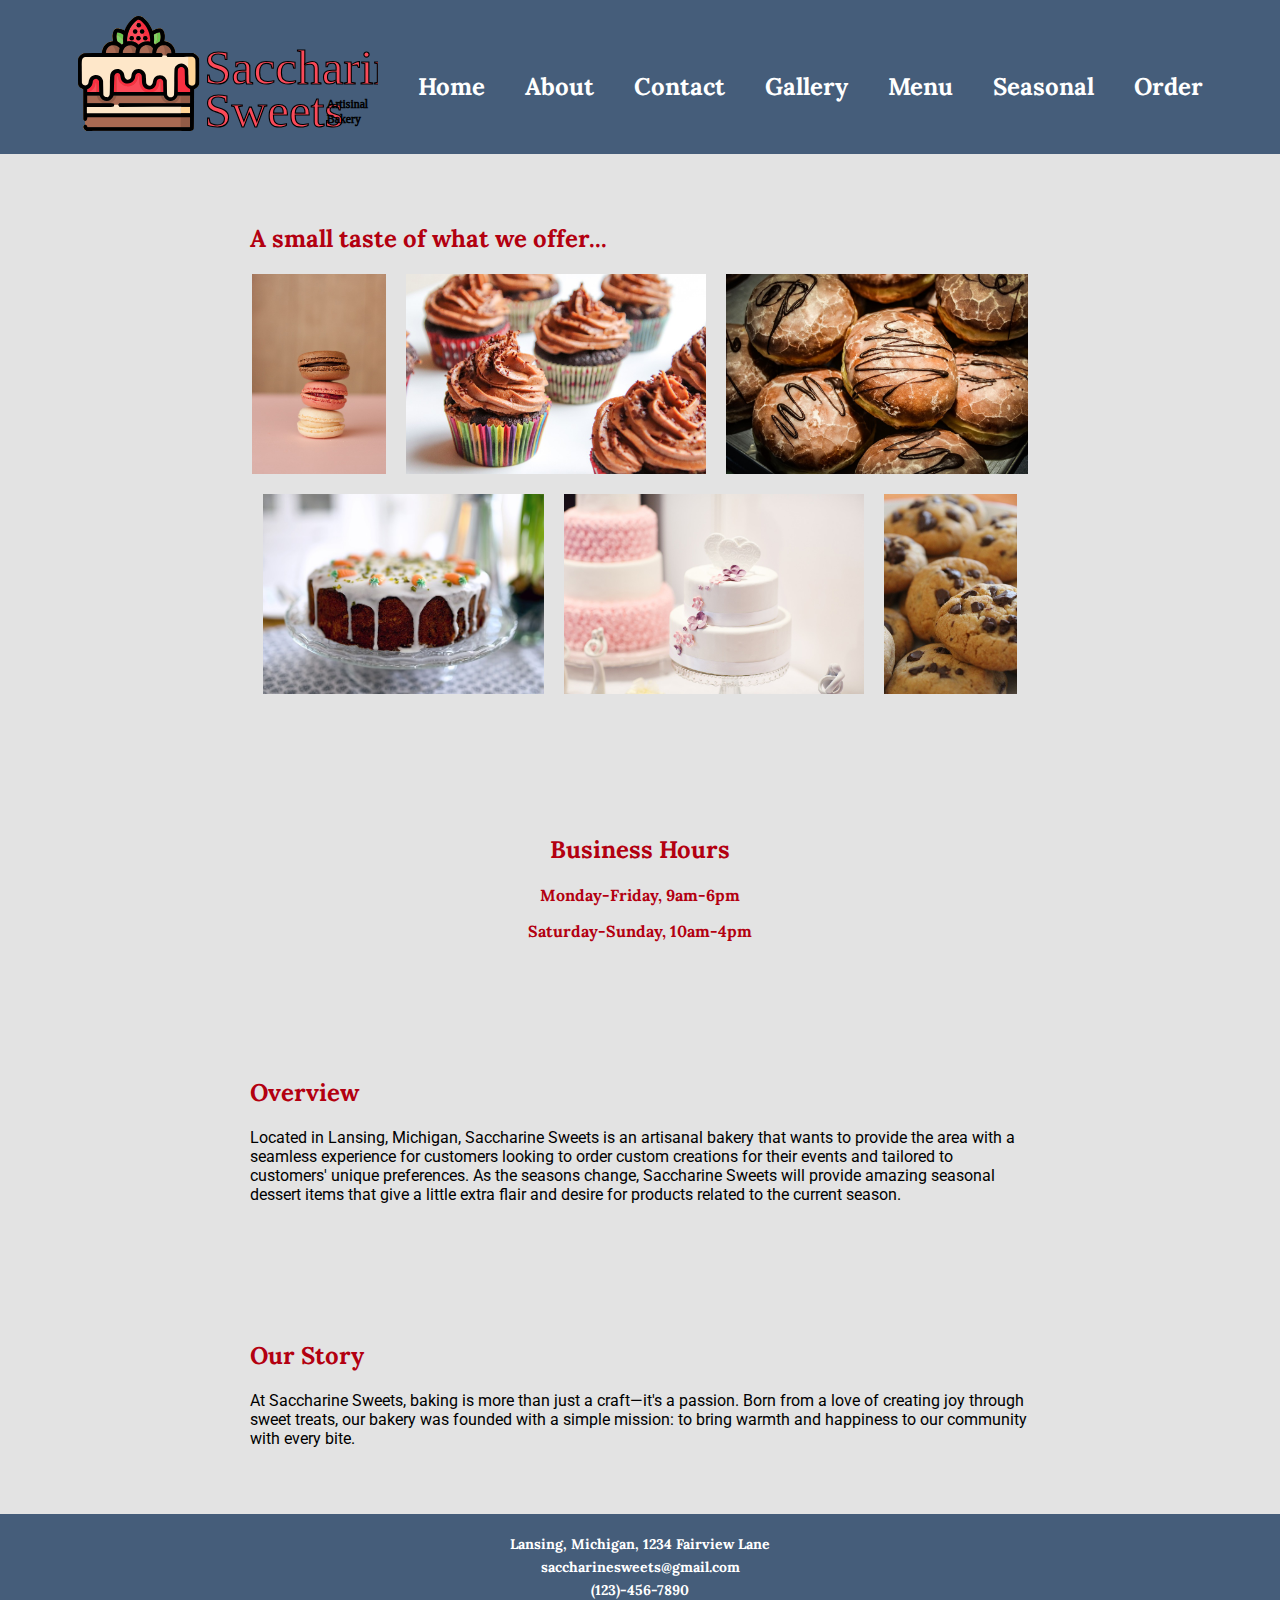
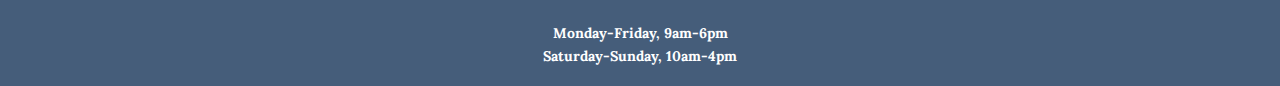
<file: index.html>
<!DOCTYPE html>
<html lang="en">
<head>
    <meta charset="UTF-8">
    <meta name="viewport" content="width=device-width, initial-scale=1.0">
    <link rel="icon" type="image/x-icon" href="images/favicon.ico">
    <title>Saccharine Sweets | Home</title>
    <link rel="stylesheet" href="styles.css">
    <link rel="stylesheet" href="fonts.css">
    <link rel="preconnect" href="https://fonts.googleapis.com">
    <link rel="preconnect" href="https://fonts.gstatic.com" crossorigin>
    <link href="https://fonts.googleapis.com/css2?family=Lora:ital,wght@0,400..700;1,400..700&family=Roboto:ital,wght@0,100;0,300;0,400;0,500;0,700;0,900;1,100;1,300;1,400;1,500;1,700;1,900&display=swap" rel="stylesheet">
</head>
<body>
    <div class="m-navbar">
        <a onclick="toggleOverlay()">
            <img src="images/more.png" alt="Mobile dropdown">
        </a>
    </div>
    <div id="m-overlay" class="m-overlay">
        <button tabindex="-1" class="m-close-btn" onclick="toggleOverlay()"><img src="images/close.png" alt="Close"></button>
        <div class="m-overlay-content">
            <a tabindex="-1" href="#" onclick="toggleOverlay(); document.body.focus()"><img src="images/SaccharineSweetsLogoColor.svg" alt="Logo"></a>
            <a tabindex="-1" class="m-link f-size-32 ff-r-bold" href="index.html">Home</a>
            <a tabindex="-1" class="m-link f-size-32 ff-r-bold" href="about.html">About</a>
            <a tabindex="-1" class="m-link f-size-32 ff-r-bold" href="contact.html">Contact</a>
            <a tabindex="-1" class="m-link f-size-32 ff-r-bold" href="gallery.html">Gallery</a>
            <a tabindex="-1" class="m-link f-size-32 ff-r-bold" href="menu.html">Menu</a>
            <a tabindex="-1" class="m-link f-size-32 ff-r-bold" href="seasonal.html">Seasonal</a>
            <a tabindex="-1" class="m-link f-size-32 ff-r-bold" href="order.html">Order</a>
        </div>
    </div>
    <header>
        <nav>
            <a href="index.html"><img src="images/SaccharineSweetsLogoColor.svg" alt="Saccharine Sweets Logo"></a>
            <div id="navbar-links">
                <a href="index.html">Home</a>
                <a href="about.html">About</a>
                <a href="contact.html">Contact</a>
                <a href="gallery.html">Gallery</a>
                <a href="menu.html">Menu</a>
                <a href="seasonal.html">Seasonal</a>
                <a href="order.html">Order</a>
            </div>
        </nav>
    </header>
    <main>
        <h1>Saccharine Sweets</h1>
        <section class="flex-row-center">
            <div class="content-block">
                <h2 class="color-primary">A small taste of what we offer...</h2>
                <div class="flex-row-center home-gallery-row">
                    <img src="images/food/macaroon.jpg" alt="Macaroon">
                    <img src="images/food/cupcakes.jpg" alt="Cupcakes">
                    <img src="images/food/donuts.jpg" alt="Donuts">
                    <img src="images/food/cake.jpg" alt="Cake">
                    <img src="images/food/wedding-cake.jpg" alt="Wedding Cake">
                    <img src="images/food/cookies.jpg" alt="Cookies">
                </div>
            </div>
        </section>
        <section class="flex-column-center p-50 color-primary text-align-center ff-l-bold f-size-16">
            <h2 class="text-align-center">Business Hours</h2>
            <p>Monday-Friday, 9am-6pm</p>
            <p>Saturday-Sunday, 10am-4pm</p>
        </section>
        <section class="flex-row-center">
            <div class="content-block">
                <h2 class="color-primary">Overview</h2>
                <p>Located in Lansing, Michigan, Saccharine Sweets is an artisanal bakery that wants to provide the area with a seamless experience for customers looking to order custom creations for their events and tailored to customers' unique preferences. As the seasons change, Saccharine Sweets will provide amazing seasonal dessert items that give a little extra flair and desire for products related to the current season.</p>
            </div>
        </section>
        <section class="flex-row-center">
            <div class="content-block">
                <h2 class="color-primary">Our Story</h2>
                <p>At Saccharine Sweets, baking is more than just a craft—it's a passion. Born from a love of creating joy through sweet treats, our bakery was founded with a simple mission: to bring warmth and happiness to our community with every bite.</p>
            </div>
        </section>
    </main>
    <footer class="color-white ff-l-bold f-size-14">
        <div class="flex-column-center text-align-center">
            <p>Lansing, Michigan, 1234 Fairview Lane</p>
            <p>saccharinesweets@gmail.com</p>
            <p>(123)-456-7890</p>
        </div>
        <div class="flex-column-center text-align-center">
            <p>Monday-Friday, 9am-6pm</p>
            <p>Saturday-Sunday, 10am-4pm</p>
        </div>
    </footer>
    <script src="scripts.js"></script>
</body>
</html>
</file>
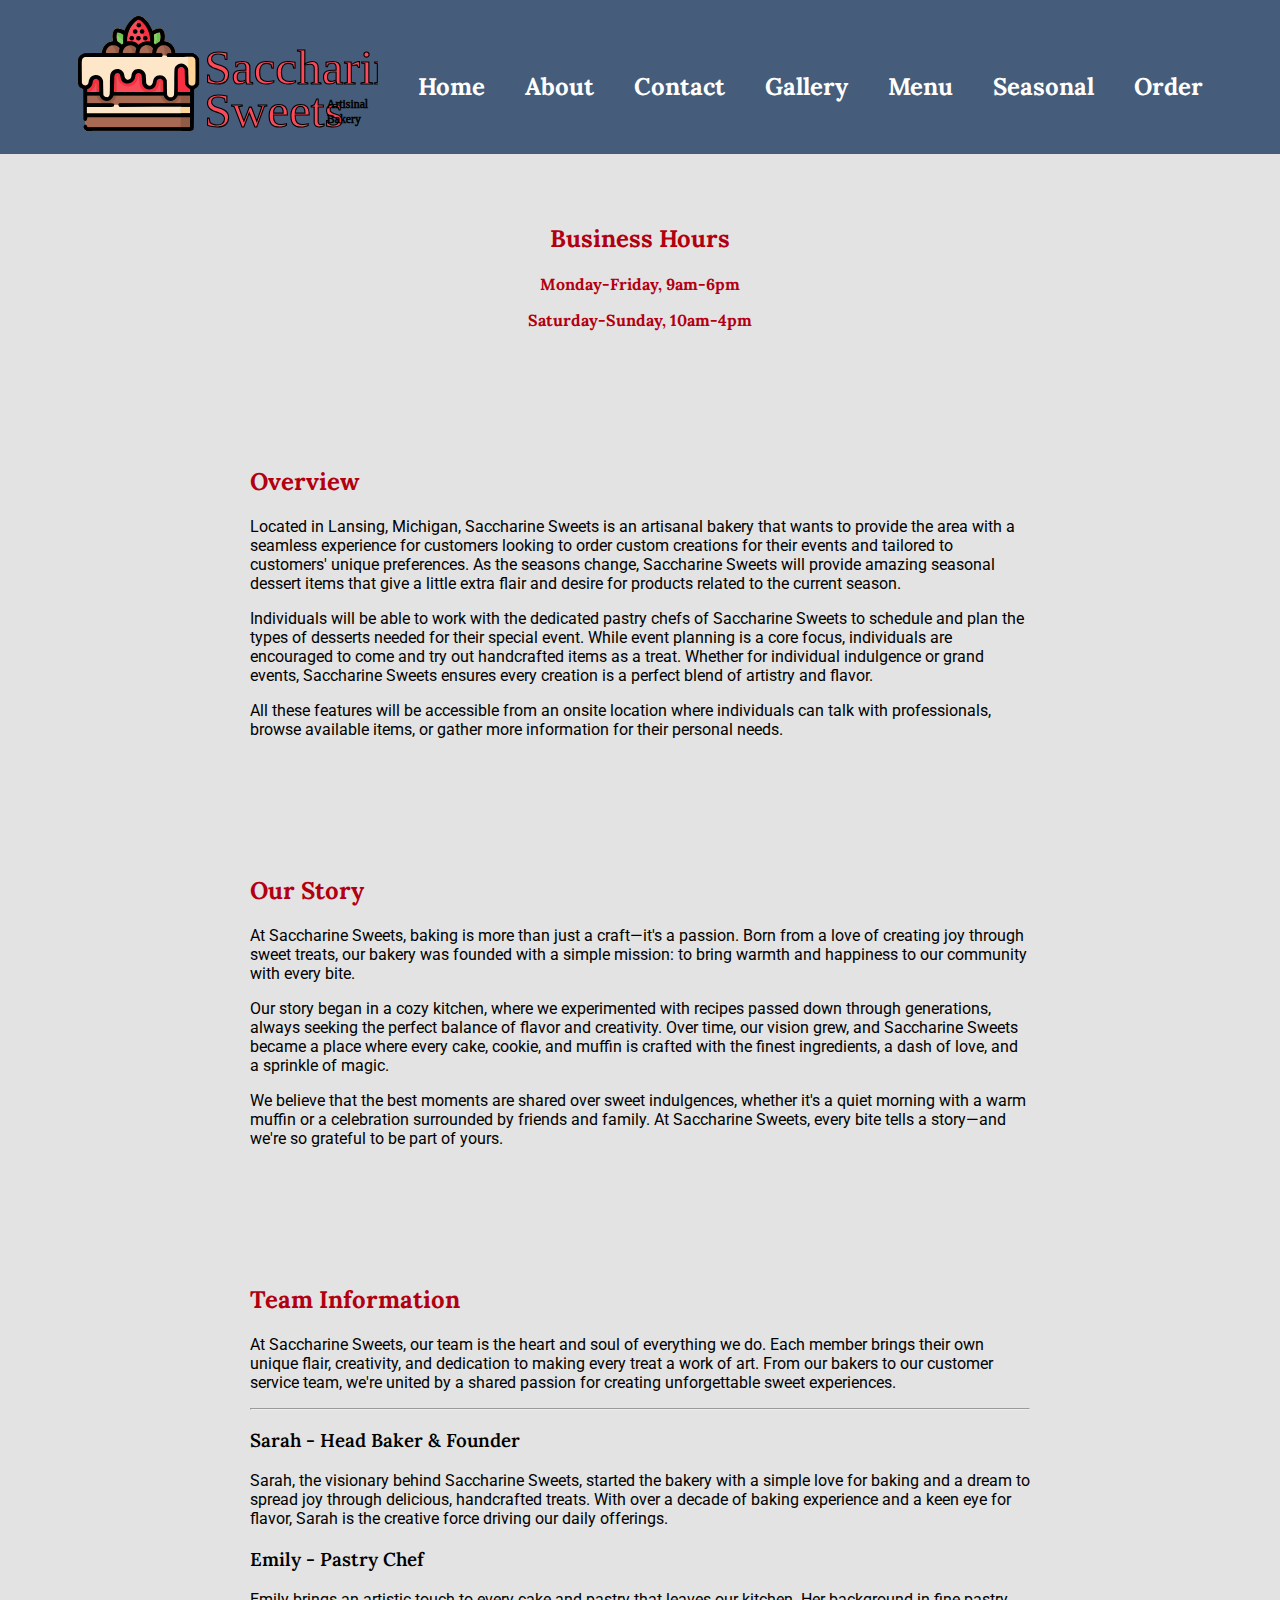
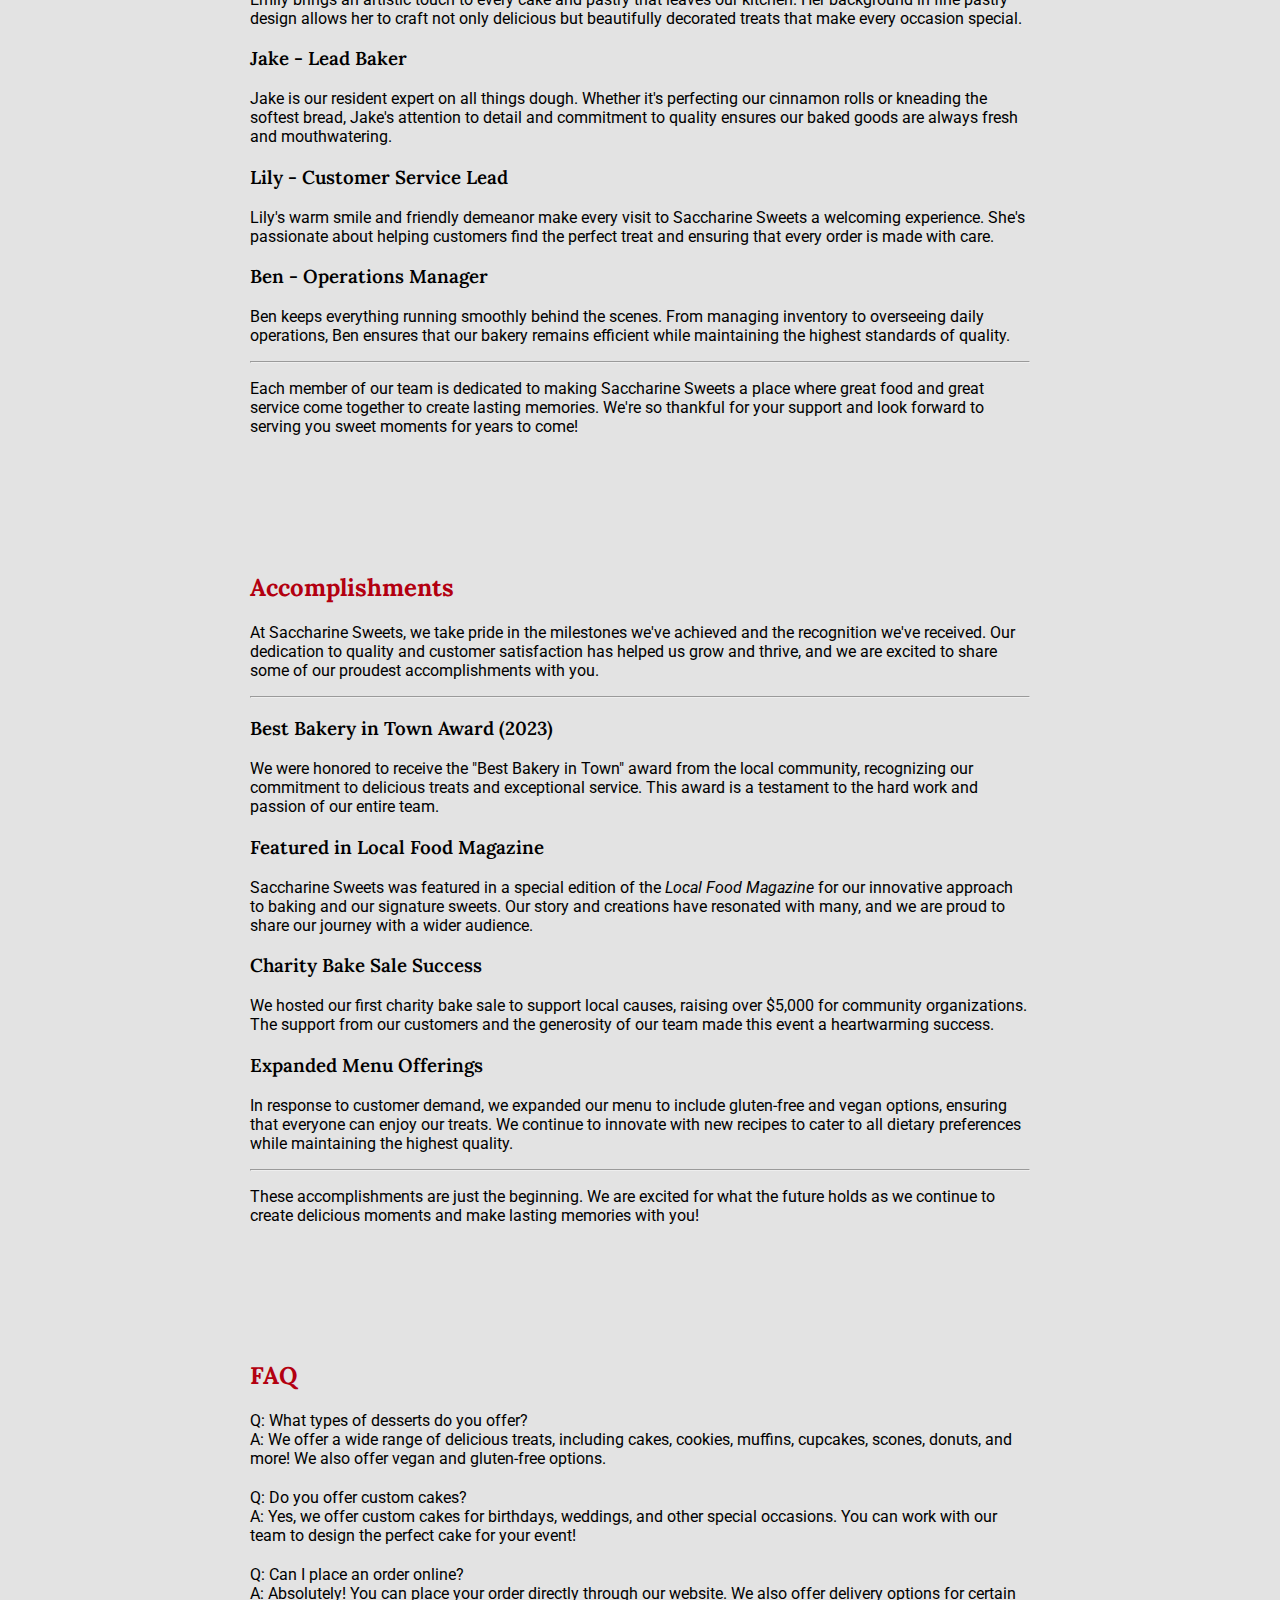
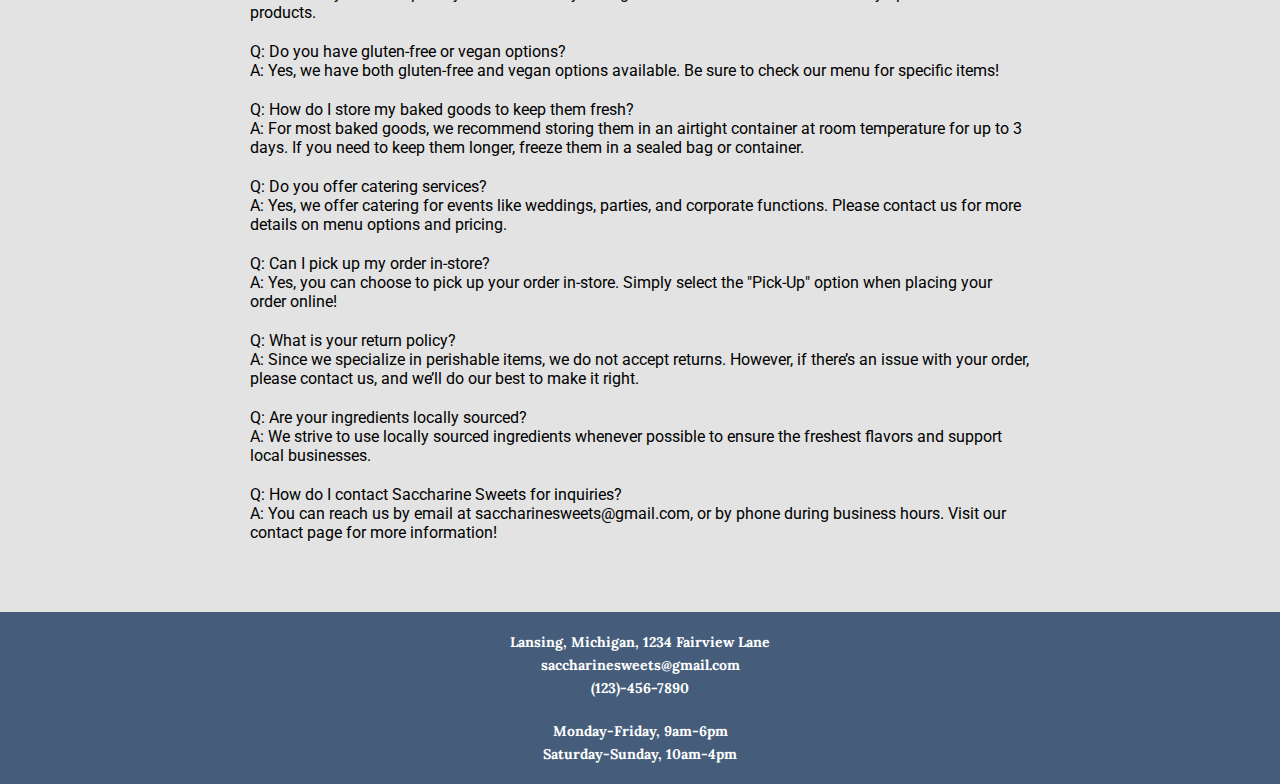
<file: about.html>
<!DOCTYPE html>
<html lang="en">
<head>
    <meta charset="UTF-8">
    <meta name="viewport" content="width=device-width, initial-scale=1.0">
    <link rel="icon" type="image/x-icon" href="images/favicon.ico">
    <title>Saccharine Sweets | About</title>
    <link rel="stylesheet" href="styles.css">
    <link rel="stylesheet" href="fonts.css">
    <link rel="preconnect" href="https://fonts.googleapis.com">
    <link rel="preconnect" href="https://fonts.gstatic.com" crossorigin>
    <link href="https://fonts.googleapis.com/css2?family=Lora:ital,wght@0,400..700;1,400..700&family=Roboto:ital,wght@0,100;0,300;0,400;0,500;0,700;0,900;1,100;1,300;1,400;1,500;1,700;1,900&display=swap" rel="stylesheet">
</head>
<body>
    <div class="m-navbar">
        <a onclick="toggleOverlay()">
            <img src="images/more.png" alt="Mobile dropdown">
        </a>
    </div>
    <div id="m-overlay" class="m-overlay">
        <button tabindex="-1" class="m-close-btn" onclick="toggleOverlay()"><img src="images/close.png" alt="Close"></button>
        <div class="m-overlay-content">
            <a tabindex="-1" href="#" onclick="toggleOverlay(); document.body.focus()"><img src="images/SaccharineSweetsLogoColor.svg" alt="Logo"></a>
            <a tabindex="-1" class="m-link f-size-32 ff-r-bold" href="index.html">Home</a>
            <a tabindex="-1" class="m-link f-size-32 ff-r-bold" href="about.html">About</a>
            <a tabindex="-1" class="m-link f-size-32 ff-r-bold" href="contact.html">Contact</a>
            <a tabindex="-1" class="m-link f-size-32 ff-r-bold" href="gallery.html">Gallery</a>
            <a tabindex="-1" class="m-link f-size-32 ff-r-bold" href="menu.html">Menu</a>
            <a tabindex="-1" class="m-link f-size-32 ff-r-bold" href="seasonal.html">Seasonal</a>
            <a tabindex="-1" class="m-link f-size-32 ff-r-bold" href="order.html">Order</a>
        </div>
    </div>
    <header>
        <nav>
            <a href="index.html"><img src="images/SaccharineSweetsLogoColor.svg" alt="Saccharine Sweets Logo"></a>
            <div id="navbar-links">
                <a href="index.html">Home</a>
                <a href="about.html">About</a>
                <a href="contact.html">Contact</a>
                <a href="gallery.html">Gallery</a>
                <a href="menu.html">Menu</a>
                <a href="seasonal.html">Seasonal</a>
                <a href="order.html">Order</a>
            </div>
        </nav>
    </header>
    <main>
        <section class="flex-column-center p-50 color-primary text-align-center ff-l-bold f-size-16">
            <h2 class="text-align-center">Business Hours</h2>
            <p>Monday-Friday, 9am-6pm</p>
            <p>Saturday-Sunday, 10am-4pm</p>
        </section>
        <section class="flex-row-center">
            <div class="content-block">
                <h2 class="color-primary">Overview</h2>
                <p>Located in Lansing, Michigan, Saccharine Sweets is an artisanal bakery that wants to provide the area with a seamless experience for customers looking to order custom creations for their events and tailored to customers' unique preferences. As the seasons change, Saccharine Sweets will provide amazing seasonal dessert items that give a little extra flair and desire for products related to the current season.</p>
                <p>Individuals will be able to work with the dedicated pastry chefs of Saccharine Sweets to schedule and plan the types of desserts needed for their special event. While event planning is a core focus, individuals are encouraged to come and try out handcrafted items as a treat. Whether for individual indulgence or grand events, Saccharine Sweets ensures every creation is a perfect blend of artistry and flavor.</p>
                <p>All these features will be accessible from an onsite location where individuals can talk with professionals, browse available items, or gather more information for their personal needs.</p>
            </div>
        </section>
        <section class="flex-row-center">
            <div class="content-block">
                <h2 class="color-primary">Our Story</h2>
                <p>At Saccharine Sweets, baking is more than just a craft—it's a passion. Born from a love of creating joy through sweet treats, our bakery was founded with a simple mission: to bring warmth and happiness to our community with every bite.</p>
                <p>Our story began in a cozy kitchen, where we experimented with recipes passed down through generations, always seeking the perfect balance of flavor and creativity. Over time, our vision grew, and Saccharine Sweets became a place where every cake, cookie, and muffin is crafted with the finest ingredients, a dash of love, and a sprinkle of magic.</p>
                <p>We believe that the best moments are shared over sweet indulgences, whether it's a quiet morning with a warm muffin or a celebration surrounded by friends and family. At Saccharine Sweets, every bite tells a story—and we're so grateful to be part of yours.</p>
            </div>
        </section>
        <section class="flex-row-center">
            <div class="content-block">
                <h2 class="color-primary">Team Information</h2>
                <p>At Saccharine Sweets, our team is the heart and soul of everything we do. Each member brings their own unique flair, creativity, and dedication to making every treat a work of art. From our bakers to our customer service team, we're united by a shared passion for creating unforgettable sweet experiences.</p> 
                <hr><h3>Sarah - Head Baker & Founder</h3> 
                <p>Sarah, the visionary behind Saccharine Sweets, started the bakery with a simple love for baking and a dream to spread joy through delicious, handcrafted treats. With over a decade of baking experience and a keen eye for flavor, Sarah is the creative force driving our daily offerings.</p> <h3>Emily - Pastry Chef</h3> 
                <p>Emily brings an artistic touch to every cake and pastry that leaves our kitchen. Her background in fine pastry design allows her to craft not only delicious but beautifully decorated treats that make every occasion special.</p> <h3>Jake - Lead Baker</h3> 
                <p>Jake is our resident expert on all things dough. Whether it's perfecting our cinnamon rolls or kneading the softest bread, Jake's attention to detail and commitment to quality ensures our baked goods are always fresh and mouthwatering.</p> <h3>Lily - Customer Service Lead</h3> 
                <p>Lily's warm smile and friendly demeanor make every visit to Saccharine Sweets a welcoming experience. She's passionate about helping customers find the perfect treat and ensuring that every order is made with care.</p> <h3>Ben - Operations Manager</h3> 
                <p>Ben keeps everything running smoothly behind the scenes. From managing inventory to overseeing daily operations, Ben ensures that our bakery remains efficient while maintaining the highest standards of quality.</p> 
                <hr>
                <p>Each member of our team is dedicated to making Saccharine Sweets a place where great food and great service come together to create lasting memories. We're so thankful for your support and look forward to serving you sweet moments for years to come!</p>
            </div>
        </section>
        <section class="flex-row-center">
            <div class="content-block">
                <h2 class="color-primary">Accomplishments</h2>
                <p>At Saccharine Sweets, we take pride in the milestones we've achieved and the recognition we've received. Our dedication to quality and customer satisfaction has helped us grow and thrive, and we are excited to share some of our proudest accomplishments with you.</p>
                <hr>
                <h3>Best Bakery in Town Award (2023)</h3>
                <p>We were honored to receive the "Best Bakery in Town" award from the local community, recognizing our commitment to delicious treats and exceptional service. This award is a testament to the hard work and passion of our entire team.</p>
                <h3>Featured in Local Food Magazine</h3>
                <p>Saccharine Sweets was featured in a special edition of the <em>Local Food Magazine</em> for our innovative approach to baking and our signature sweets. Our story and creations have resonated with many, and we are proud to share our journey with a wider audience.</p>
                <h3>Charity Bake Sale Success</h3>
                <p>We hosted our first charity bake sale to support local causes, raising over $5,000 for community organizations. The support from our customers and the generosity of our team made this event a heartwarming success.</p>
                <h3>Expanded Menu Offerings</h3>
                <p>In response to customer demand, we expanded our menu to include gluten-free and vegan options, ensuring that everyone can enjoy our treats. We continue to innovate with new recipes to cater to all dietary preferences while maintaining the highest quality.</p>
                <hr>
                <p>These accomplishments are just the beginning. We are excited for what the future holds as we continue to create delicious moments and make lasting memories with you!</p>
            </div>
        </section>
        <section class="flex-row-center">
            <div class="content-block">
                <h2 class="color-primary">FAQ</h2>
                <ul class="faq-list">
                    <li>Q: What types of desserts do you offer?</li>
                    <li>A: We offer a wide range of delicious treats, including cakes, cookies, muffins, cupcakes, scones, donuts, and more! We also offer vegan and gluten-free options.</li>
                </ul>
                <ul class="faq-list">
                    <li>Q: Do you offer custom cakes?</li>
                    <li>A: Yes, we offer custom cakes for birthdays, weddings, and other special occasions. You can work with our team to design the perfect cake for your event!</li>
                </ul>
                <ul class="faq-list">
                    <li>Q: Can I place an order online?</li>
                    <li>A: Absolutely! You can place your order directly through our website. We also offer delivery options for certain products.</li>
                </ul>
                <ul class="faq-list">
                    <li>Q: Do you have gluten-free or vegan options?</li>
                    <li>A: Yes, we have both gluten-free and vegan options available. Be sure to check our menu for specific items!</li>
                </ul>
                <ul class="faq-list">
                    <li>Q: How do I store my baked goods to keep them fresh?</li>
                    <li>A: For most baked goods, we recommend storing them in an airtight container at room temperature for up to 3 days. If you need to keep them longer, freeze them in a sealed bag or container.</li>
                </ul>
                <ul class="faq-list">
                    <li>Q: Do you offer catering services?</li>
                    <li>A: Yes, we offer catering for events like weddings, parties, and corporate functions. Please contact us for more details on menu options and pricing.</li>
                </ul>
                <ul class="faq-list">
                    <li>Q: Can I pick up my order in-store?</li>
                    <li>A: Yes, you can choose to pick up your order in-store. Simply select the "Pick-Up" option when placing your order online!</li>
                </ul>
                <ul class="faq-list">
                    <li>Q: What is your return policy?</li>
                    <li>A: Since we specialize in perishable items, we do not accept returns. However, if there’s an issue with your order, please contact us, and we’ll do our best to make it right.</li>
                </ul>
                <ul class="faq-list">
                    <li>Q: Are your ingredients locally sourced?</li>
                    <li>A: We strive to use locally sourced ingredients whenever possible to ensure the freshest flavors and support local businesses.</li>
                </ul>
                <ul class="faq-list">
                    <li>Q: How do I contact Saccharine Sweets for inquiries?</li>
                    <li>A: You can reach us by email at saccharinesweets@gmail.com, or by phone during business hours. Visit our contact page for more information!</li>
                </ul>
            </div>
        </section>
    </main>
    <footer class="color-white ff-l-bold f-size-14">
        <div class="flex-column-center text-align-center">
            <p>Lansing, Michigan, 1234 Fairview Lane</p>
            <p>saccharinesweets@gmail.com</p>
            <p>(123)-456-7890</p>
        </div>
        <div class="flex-column-center text-align-center">
            <p>Monday-Friday, 9am-6pm</p>
            <p>Saturday-Sunday, 10am-4pm</p>
        </div>
    </footer>
    <script src="scripts.js"></script>
</body>
</html>
</file>
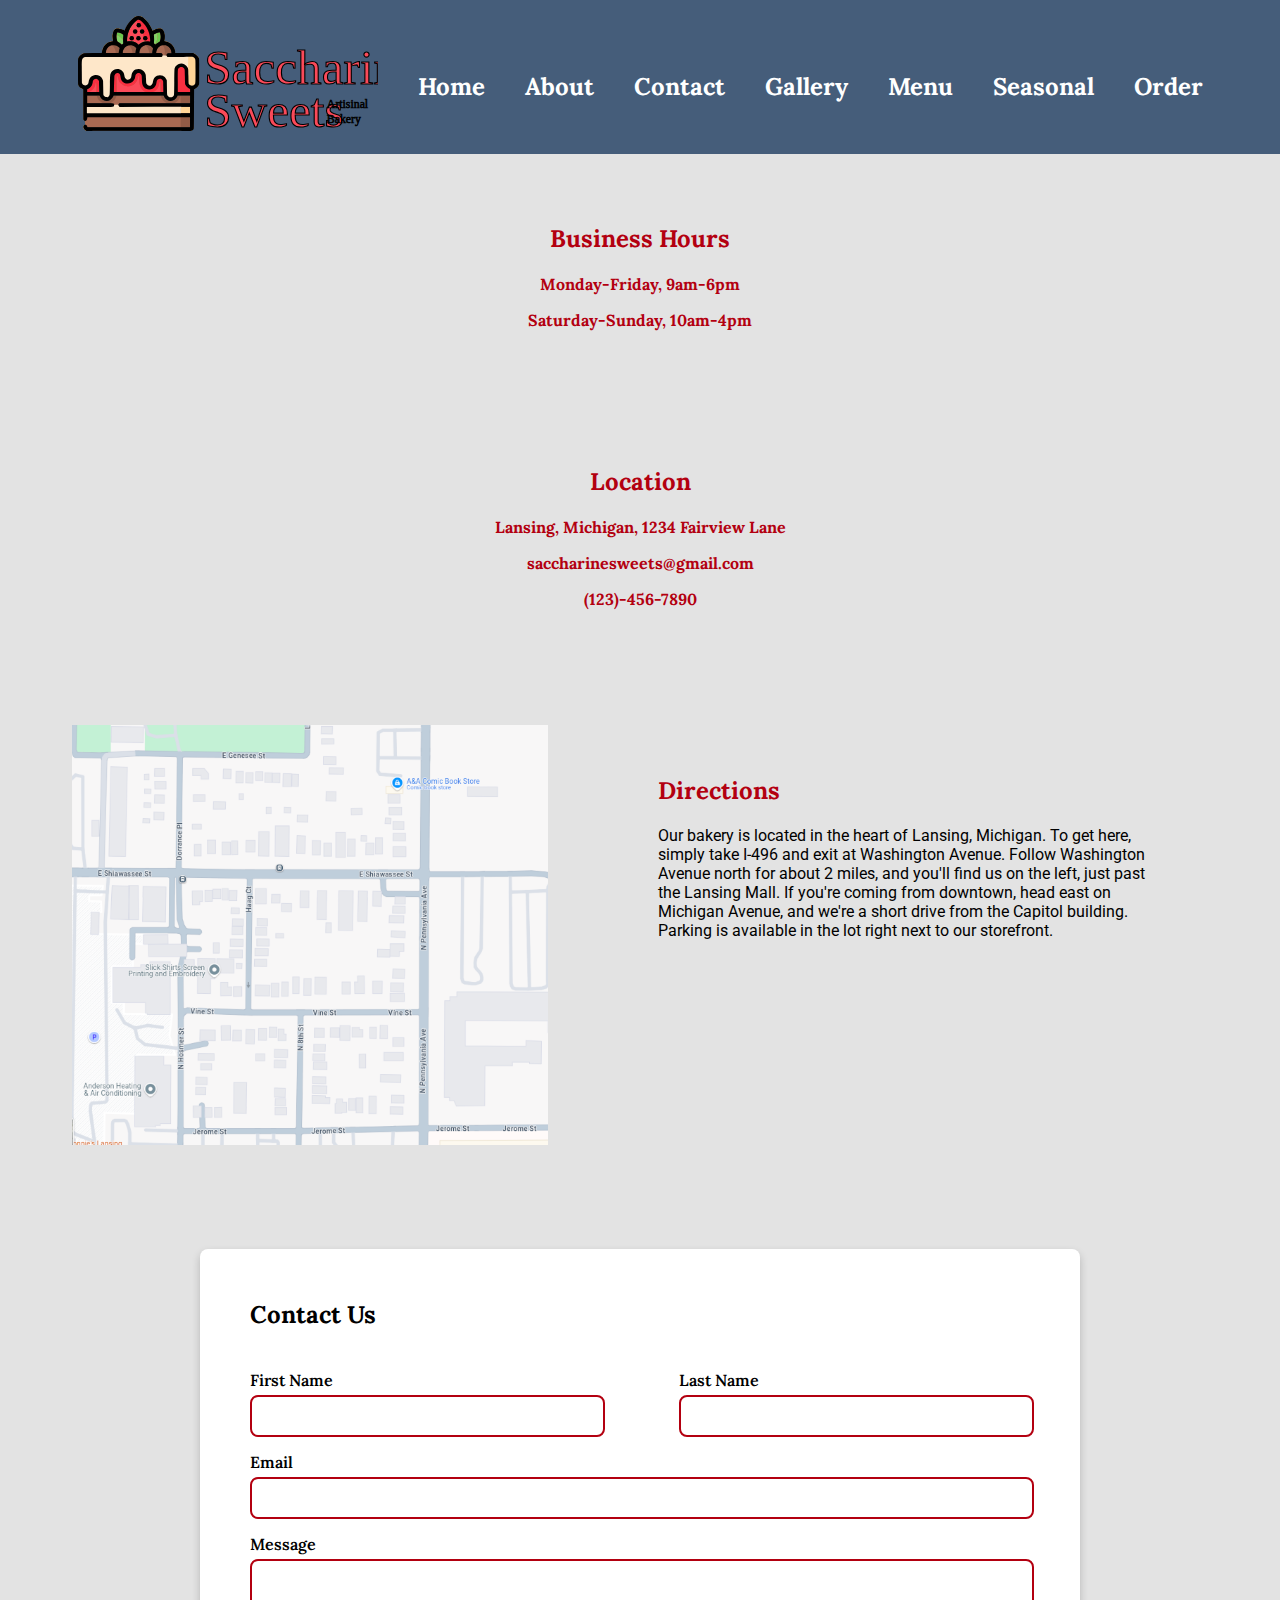
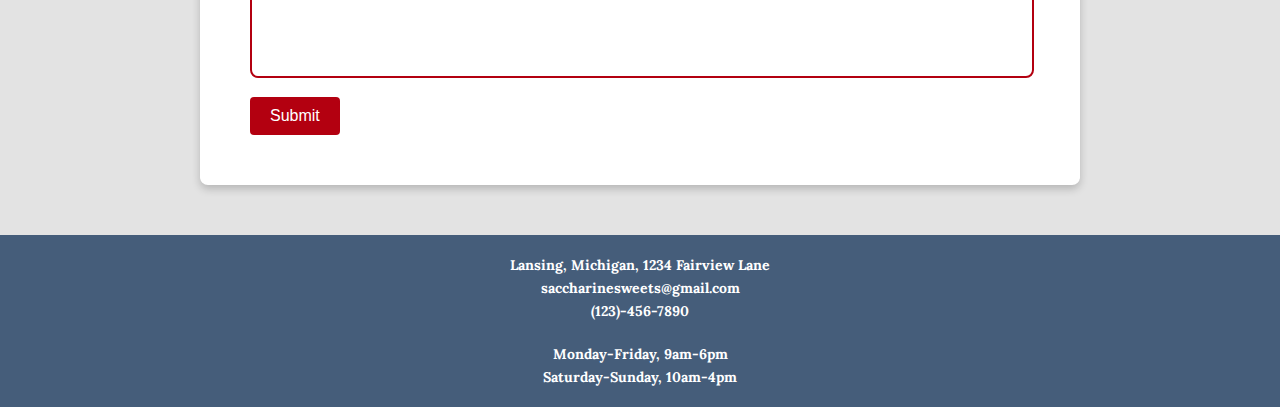
<file: contact.html>
<!DOCTYPE html>
<html lang="en">
<head>
    <meta charset="UTF-8">
    <meta name="viewport" content="width=device-width, initial-scale=1.0">
    <link rel="icon" type="image/x-icon" href="images/favicon.ico">
    <title>Saccharine Sweets | Contact</title>
    <link rel="stylesheet" href="styles.css">
    <link rel="stylesheet" href="fonts.css">
    <link rel="preconnect" href="https://fonts.googleapis.com">
    <link rel="preconnect" href="https://fonts.gstatic.com" crossorigin>
    <link href="https://fonts.googleapis.com/css2?family=Lora:ital,wght@0,400..700;1,400..700&family=Roboto:ital,wght@0,100;0,300;0,400;0,500;0,700;0,900;1,100;1,300;1,400;1,500;1,700;1,900&display=swap" rel="stylesheet">
</head>
<body>
    <div class="m-navbar">
        <a onclick="toggleOverlay()">
            <img src="images/more.png" alt="Mobile dropdown">
        </a>
    </div>
    <div id="m-overlay" class="m-overlay">
        <button tabindex="-1" class="m-close-btn" onclick="toggleOverlay()"><img src="images/close.png" alt="Close"></button>
        <div class="m-overlay-content">
            <a tabindex="-1" href="#" onclick="toggleOverlay(); document.body.focus()"><img src="images/SaccharineSweetsLogoColor.svg" alt="Logo"></a>
            <a tabindex="-1" class="m-link f-size-32 ff-r-bold" href="index.html">Home</a>
            <a tabindex="-1" class="m-link f-size-32 ff-r-bold" href="about.html">About</a>
            <a tabindex="-1" class="m-link f-size-32 ff-r-bold" href="contact.html">Contact</a>
            <a tabindex="-1" class="m-link f-size-32 ff-r-bold" href="gallery.html">Gallery</a>
            <a tabindex="-1" class="m-link f-size-32 ff-r-bold" href="menu.html">Menu</a>
            <a tabindex="-1" class="m-link f-size-32 ff-r-bold" href="seasonal.html">Seasonal</a>
            <a tabindex="-1" class="m-link f-size-32 ff-r-bold" href="order.html">Order</a>
        </div>
    </div>
    <header>
        <nav>
            <a href="index.html"><img src="images/SaccharineSweetsLogoColor.svg" alt="Saccharine Sweets Logo"></a>
            <div id="navbar-links">
                <a href="index.html">Home</a>
                <a href="about.html">About</a>
                <a href="contact.html">Contact</a>
                <a href="gallery.html">Gallery</a>
                <a href="menu.html">Menu</a>
                <a href="seasonal.html">Seasonal</a>
                <a href="order.html">Order</a>
            </div>
        </nav>
    </header>
    <main>
        <section class="flex-column-center p-50 color-primary text-align-center ff-l-bold f-size-16">
            <h2 class="text-align-center">Business Hours</h2>
            <p>Monday-Friday, 9am-6pm</p>
            <p>Saturday-Sunday, 10am-4pm</p>
        </section>
        <section class="flex-column-center p-50 color-primary text-align-center ff-l-bold f-size-16">
            <h2 class="text-align-center">Location</h2>
            <p>Lansing, Michigan, 1234 Fairview Lane</p>
            <p>saccharinesweets@gmail.com</p>
            <p>(123)-456-7890</p>
        </section>
        <section class="flex-row-center contact-map-row">
            <div>
                <img src="images/map.png" alt="Map">
            </div>
            <div class="content-block">
                <h2 class="color-primary">Directions</h2>
                <p>Our bakery is located in the heart of Lansing, Michigan. To get here, simply take I-496 and exit at Washington Avenue. Follow Washington Avenue north for about 2 miles, and you'll find us on the left, just past the Lansing Mall. If you're coming from downtown, head east on Michigan Avenue, and we're a short drive from the Capitol building. Parking is available in the lot right next to our storefront.</p>
            </div>
        </section>
        <section class="flex-row-center p-50">
            <div class="contact-form content-block">
                <h2 class="f-size-24">Contact Us</h2>
                <form>
                    <div class="form-name-row form-group">
                        <div>
                            <label for="first-name">First Name</label>
                            <input type="text" id="first-name" name="first-name" required>
                        </div>
                        <div>
                            <label for="last-name">Last Name</label>
                            <input type="text" id="last-name" name="last-name" required>
                        </div>
                    </div>
                    <div class="form-group">
                        <label for="email">Email</label>
                        <input type="text" id="email" name="email" required>
                    </div>
                    <div class="form-group">
                        <label for="message">Message</label>
                        <textarea id="message" name="message" rows="5" required></textarea>
                    </div>
                    <button type="submit" class="submit-btn">Submit</button>
                </form>
            </div>
        </section>
    </main>
    <footer class="color-white ff-l-bold f-size-14">
        <div class="flex-column-center text-align-center">
            <p>Lansing, Michigan, 1234 Fairview Lane</p>
            <p>saccharinesweets@gmail.com</p>
            <p>(123)-456-7890</p>
        </div>
        <div class="flex-column-center text-align-center">
            <p>Monday-Friday, 9am-6pm</p>
            <p>Saturday-Sunday, 10am-4pm</p>
        </div>
    </footer>
    <script src="scripts.js"></script>
</body>
</html>
</file>
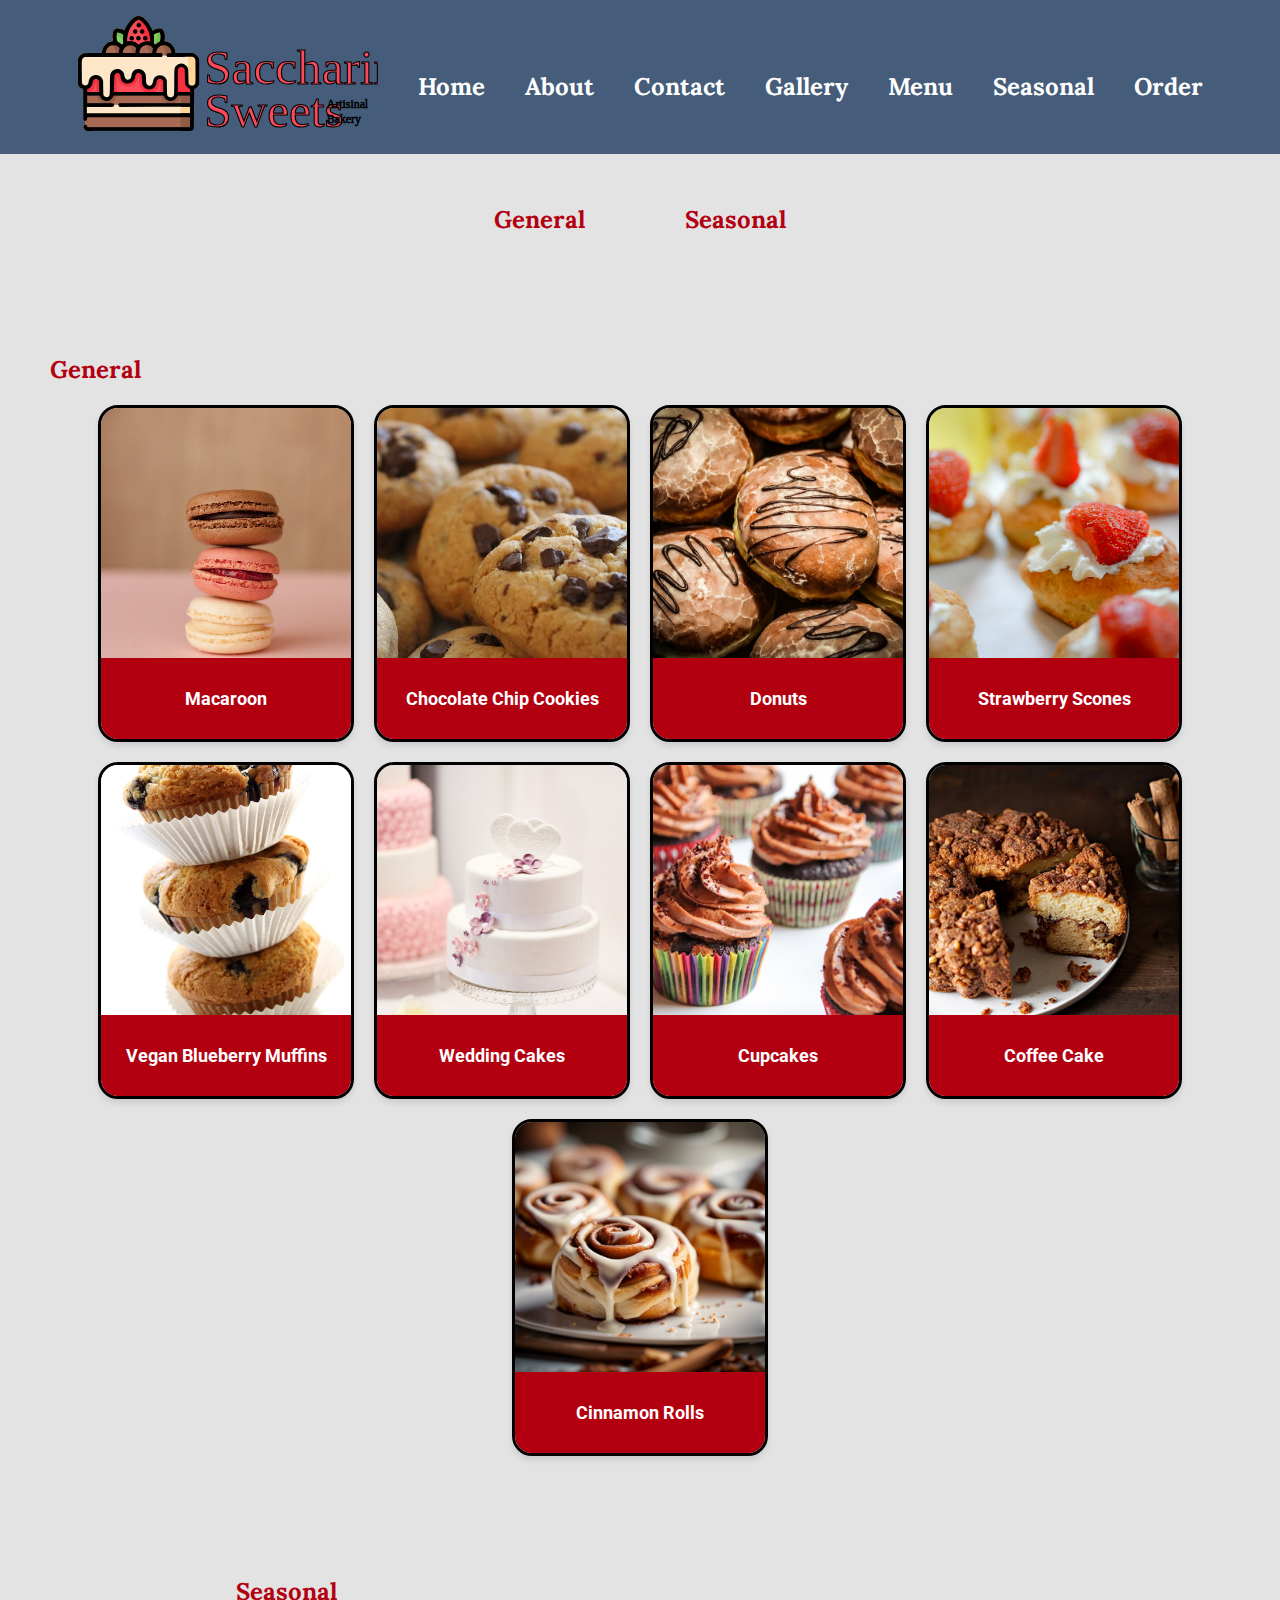
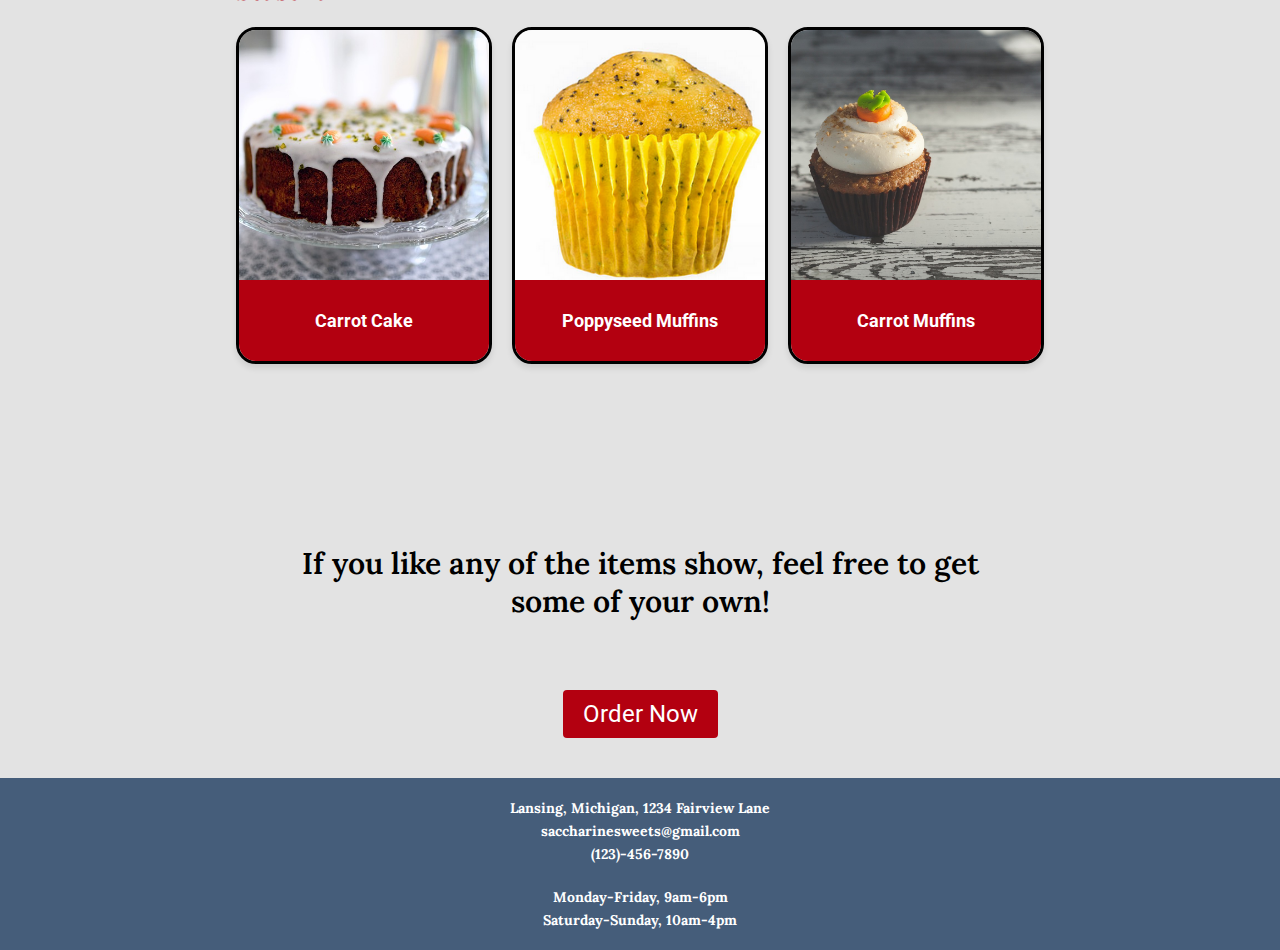
<file: gallery.html>
<!DOCTYPE html>
<html lang="en">
<head>
    <meta charset="UTF-8">
    <meta name="viewport" content="width=device-width, initial-scale=1.0">
    <link rel="icon" type="image/x-icon" href="images/favicon.ico">
    <title>Saccharine Sweets | Gallery</title>
    <link rel="stylesheet" href="styles.css">
    <link rel="stylesheet" href="fonts.css">
    <link rel="preconnect" href="https://fonts.googleapis.com">
    <link rel="preconnect" href="https://fonts.gstatic.com" crossorigin>
    <link href="https://fonts.googleapis.com/css2?family=Lora:ital,wght@0,400..700;1,400..700&family=Roboto:ital,wght@0,100;0,300;0,400;0,500;0,700;0,900;1,100;1,300;1,400;1,500;1,700;1,900&display=swap" rel="stylesheet">
</head>
<body>
    <div class="m-navbar">
        <a onclick="toggleOverlay()">
            <img src="images/more.png" alt="Mobile dropdown">
        </a>
    </div>
    <div id="m-overlay" class="m-overlay">
        <button tabindex="-1" class="m-close-btn" onclick="toggleOverlay()"><img src="images/close.png" alt="Close"></button>
        <div class="m-overlay-content">
            <a tabindex="-1" href="#" onclick="toggleOverlay(); document.body.focus()"><img src="images/SaccharineSweetsLogoColor.svg" alt="Logo"></a>
            <a tabindex="-1" class="m-link f-size-32 ff-r-bold" href="index.html">Home</a>
            <a tabindex="-1" class="m-link f-size-32 ff-r-bold" href="about.html">About</a>
            <a tabindex="-1" class="m-link f-size-32 ff-r-bold" href="contact.html">Contact</a>
            <a tabindex="-1" class="m-link f-size-32 ff-r-bold" href="gallery.html">Gallery</a>
            <a tabindex="-1" class="m-link f-size-32 ff-r-bold" href="menu.html">Menu</a>
            <a tabindex="-1" class="m-link f-size-32 ff-r-bold" href="seasonal.html">Seasonal</a>
            <a tabindex="-1" class="m-link f-size-32 ff-r-bold" href="order.html">Order</a>
        </div>
    </div>
    <header>
        <nav>
            <a href="index.html"><img src="images/SaccharineSweetsLogoColor.svg" alt="Saccharine Sweets Logo"></a>
            <div id="navbar-links">
                <a href="index.html">Home</a>
                <a href="about.html">About</a>
                <a href="contact.html">Contact</a>
                <a href="gallery.html">Gallery</a>
                <a href="menu.html">Menu</a>
                <a href="seasonal.html">Seasonal</a>
                <a href="order.html">Order</a>
            </div>
        </nav>
    </header>
    <main>
        <div class="flex-row-center color-primary text-align-center ff-l-bold f-size-16">
            <a class="jump-link p-50" href="#general">General</a>
            <a class="jump-link p-50" href="#seasonal">Seasonal</a>
        </div>
        <section class="flex-row-center">
            <div class="p-50">
                <h2 id="general" class="color-primary">General</h2>
                <div class="gallery-row">
                    <div class="gallery-card">
                        <div class="gallery-img-container">
                            <img src="images/food/macaroon.jpg" alt="Macaroon">
                        </div>
                        <div class="gallery-card-title">Macaroon</div>
                    </div>
                    <div class="gallery-card">
                        <div class="gallery-img-container">
                            <img src="images/food/cookies.jpg" alt="Cookies">
                        </div>
                        <div class="gallery-card-title">Chocolate Chip Cookies</div>
                    </div>
                    <div class="gallery-card">
                        <div class="gallery-img-container">
                            <img src="images/food/donuts.jpg" alt="Donuts">
                        </div>
                        <div class="gallery-card-title">Donuts</div>
                    </div>
                    <div class="gallery-card">
                        <div class="gallery-img-container">
                            <img src="images/food/strawberry-scone.jpg" alt="Strawberry Scones">
                        </div>
                        <div class="gallery-card-title">Strawberry Scones</div>
                    </div>
                    <div class="gallery-card">
                        <div class="gallery-img-container">
                            <img src="images/food/vegan-blueberry-muffin.jpg" alt="Vegan Blueberry Muffins">
                        </div>
                        <div class="gallery-card-title">Vegan Blueberry Muffins</div>
                    </div>
                    <div class="gallery-card">
                        <div class="gallery-img-container">
                            <img src="images/food/wedding-cake.jpg" alt="Wedding Cakes">
                        </div>
                        <div class="gallery-card-title">Wedding Cakes</div>
                    </div>
                    <div class="gallery-card">
                        <div class="gallery-img-container">
                            <img src="images/food/cupcakes.jpg" alt="Cupcakes">
                        </div>
                        <div class="gallery-card-title">Cupcakes</div>
                    </div>
                    <div class="gallery-card">
                        <div class="gallery-img-container">
                            <img src="images/food/coffee-cake.png" alt="Coffee Cake">
                        </div>
                        <div class="gallery-card-title">Coffee Cake</div>
                    </div>
                    <div class="gallery-card">
                        <div class="gallery-img-container">
                            <img src="images/food/cinnamon-roll.jpg" alt="Cinnamon Rolls">
                        </div>
                        <div class="gallery-card-title">Cinnamon Rolls</div>
                    </div>
                </div>
            </div>
        </section>
        <section class="flex-row-center">
            <div class="p-50">
                <h2 id="seasonal" class="color-primary">Seasonal</h2>
                <div class="gallery-row">
                    <div class="gallery-card">
                        <div class="gallery-img-container">
                            <img src="images/food/cake.jpg" alt="Carrot Cake">
                        </div>
                        <div class="gallery-card-title">Carrot Cake</div>
                    </div>
                    <div class="gallery-card">
                        <div class="gallery-img-container">
                            <img src="images/food/poppyseed-muffin.png" alt="Poppyseed Muffins">
                        </div>
                        <div class="gallery-card-title">Poppyseed Muffins</div>
                    </div>
                    <div class="gallery-card">
                        <div class="gallery-img-container">
                            <img src="images/food/carrot-muffin.jpg" alt="Carrot Muffins">
                        </div>
                        <div class="gallery-card-title">Carrot Muffins</div>
                    </div>
                </div>
            </div>
        </section>
        <div class="flex-row-center text-align-center">
            <div class="content-block">
                <h3 class="f-size-30 p-50">If you like any of the items show, feel free to get some of your own!</h3>
                <a class="link-btn" href="order.html">Order Now</a>
            </div>
        </div>
    </main>
    <footer class="color-white ff-l-bold f-size-14">
        <div class="flex-column-center text-align-center">
            <p>Lansing, Michigan, 1234 Fairview Lane</p>
            <p>saccharinesweets@gmail.com</p>
            <p>(123)-456-7890</p>
        </div>
        <div class="flex-column-center text-align-center">
            <p>Monday-Friday, 9am-6pm</p>
            <p>Saturday-Sunday, 10am-4pm</p>
        </div>
    </footer>
    <script src="scripts.js"></script>
</body>
</html>
</file>
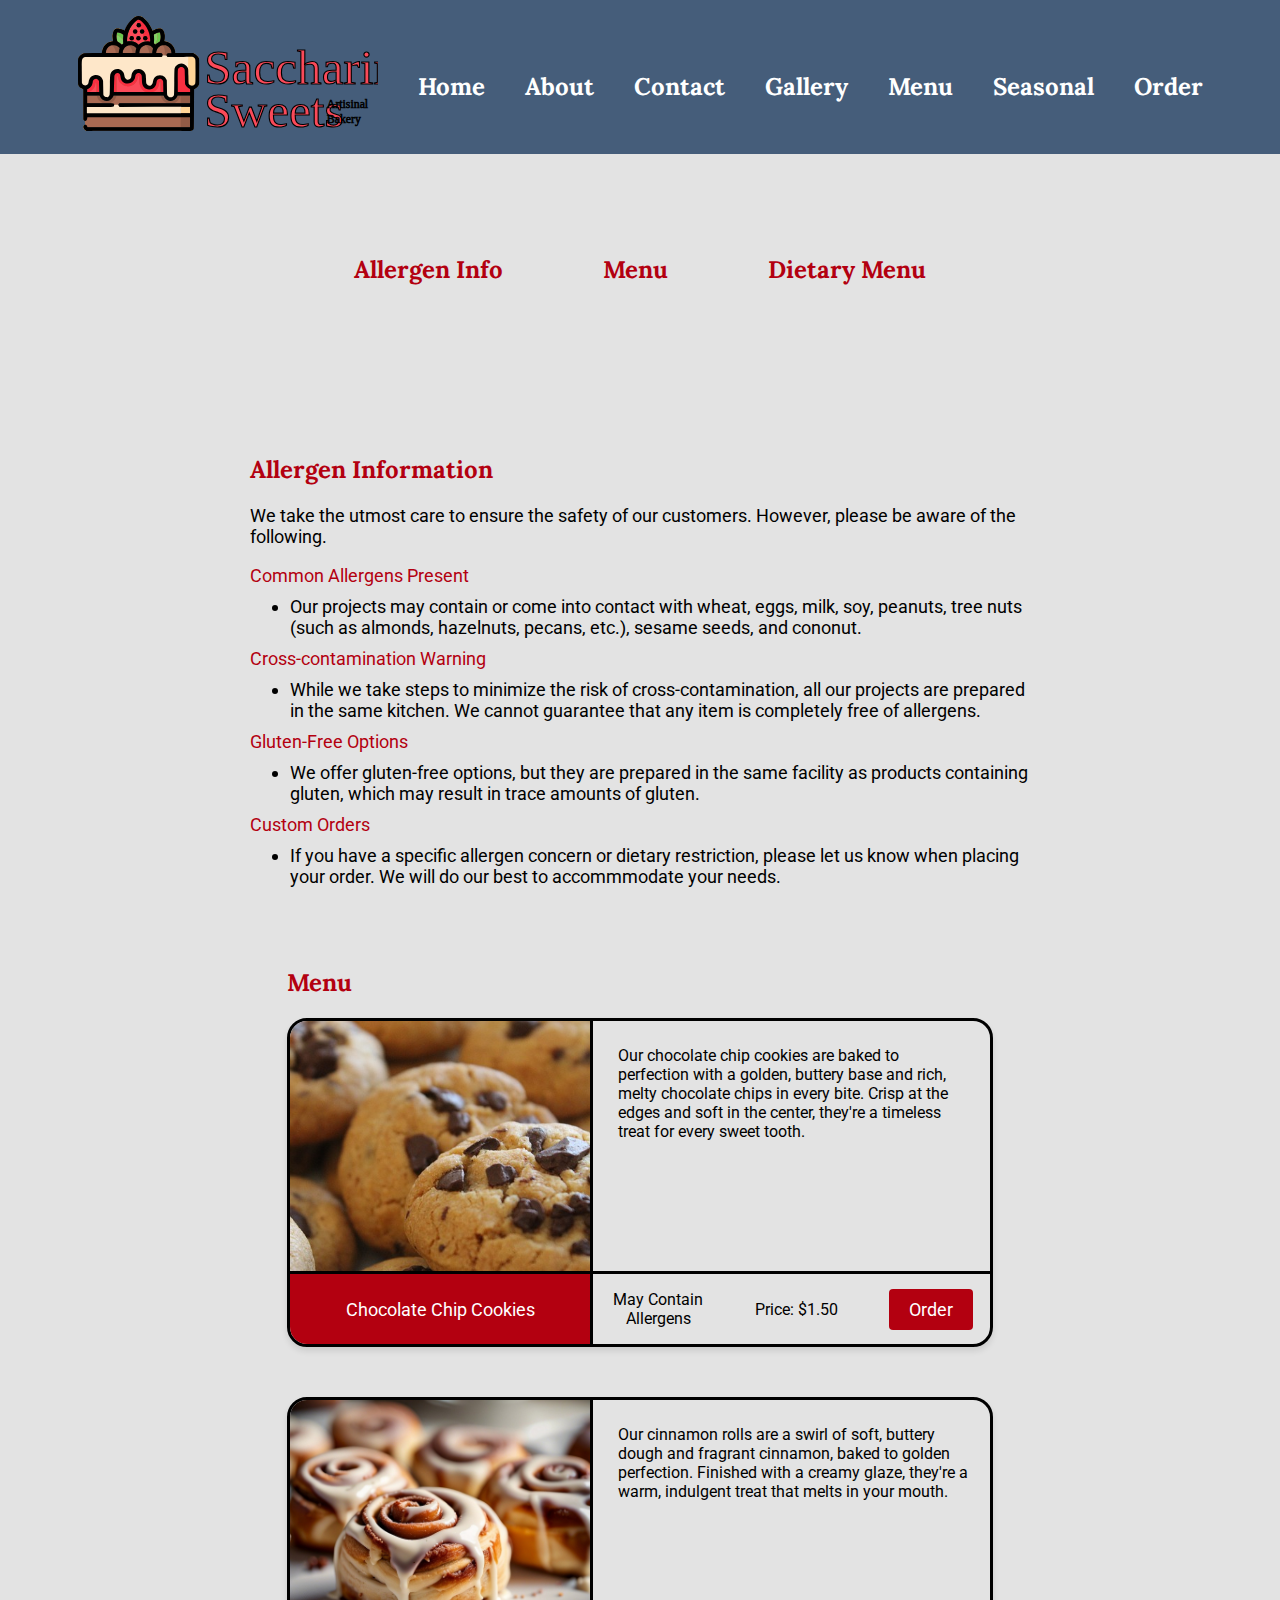
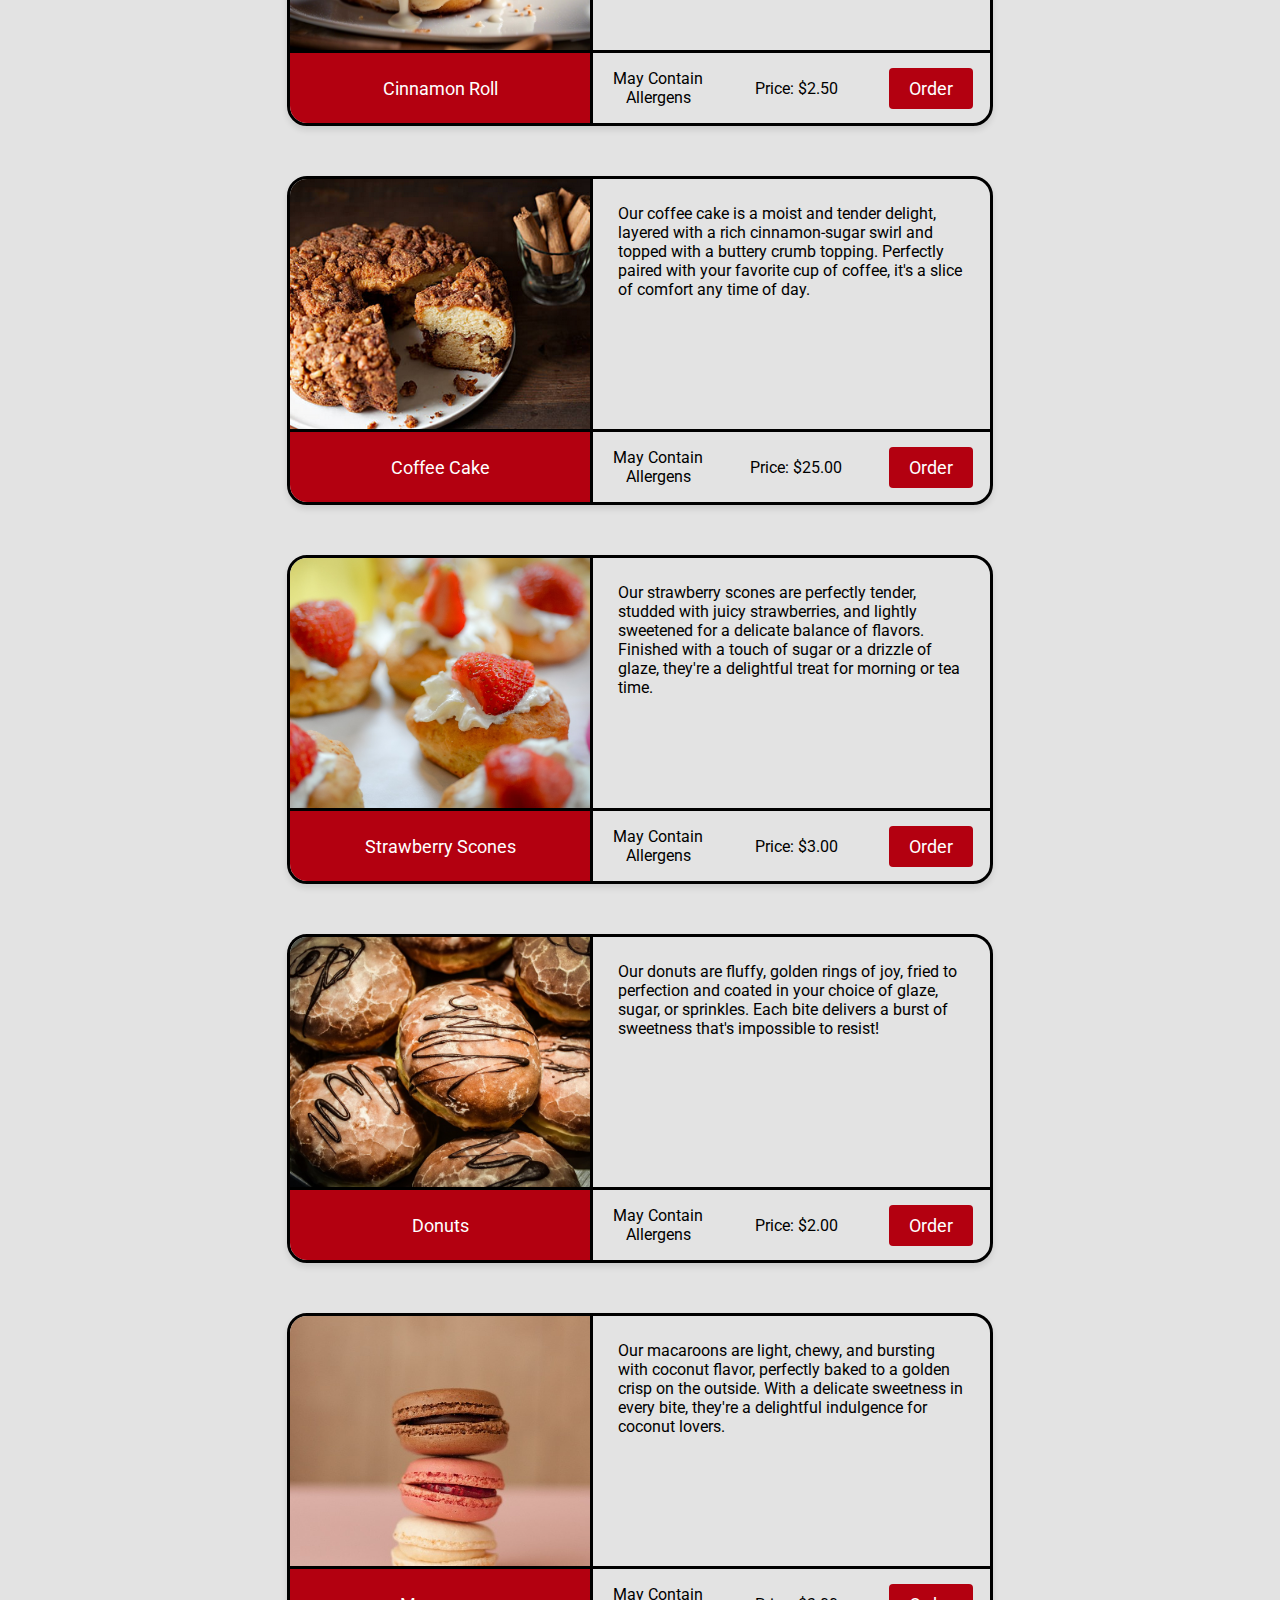
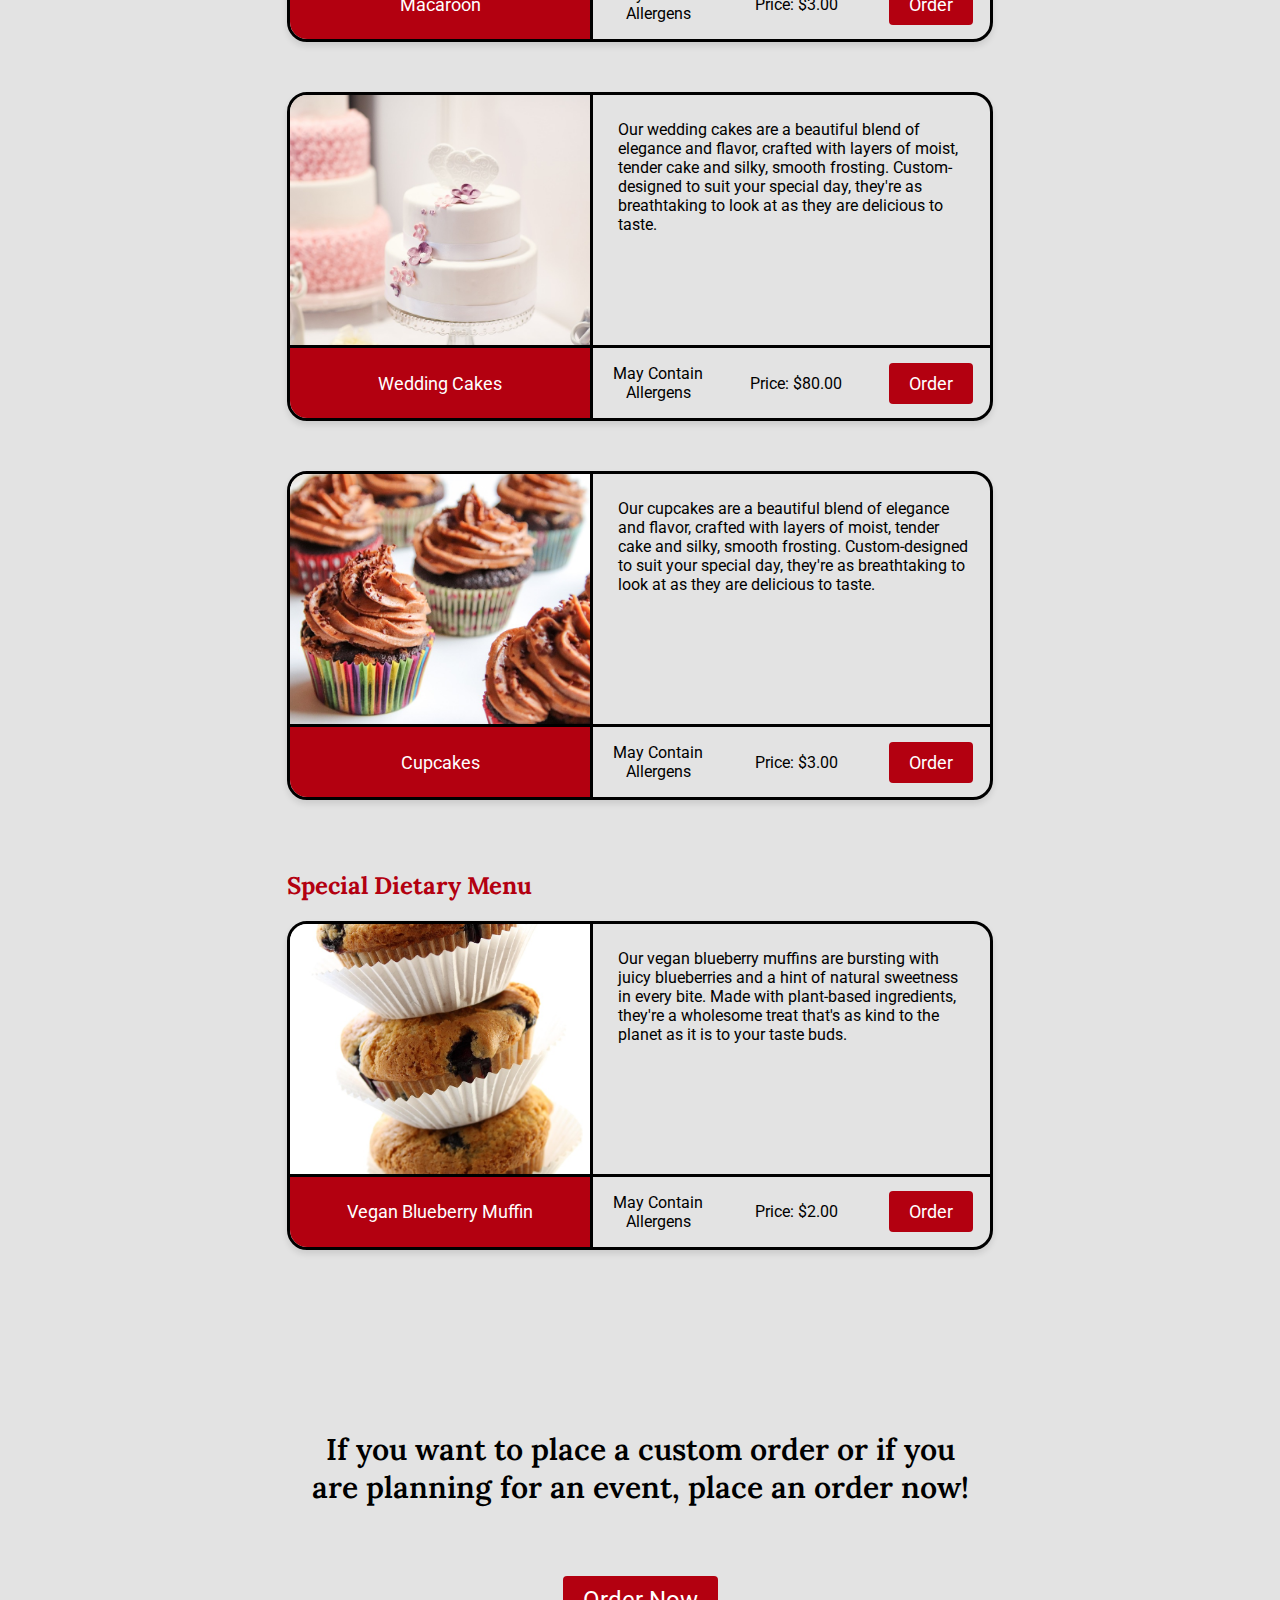
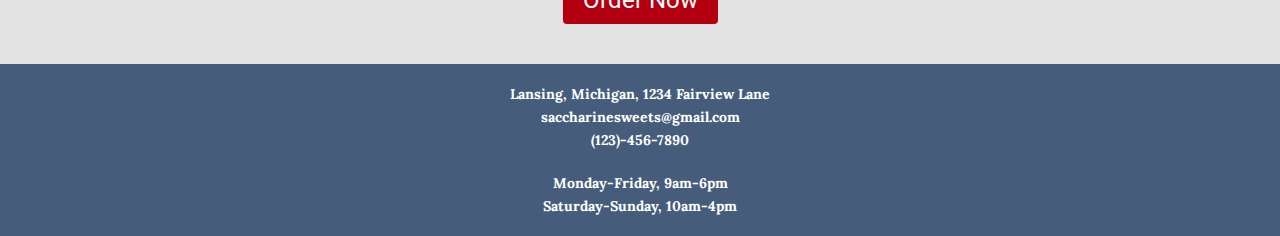
<file: menu.html>
<!DOCTYPE html>
<html lang="en">
<head>
    <meta charset="UTF-8">
    <meta name="viewport" content="width=device-width, initial-scale=1.0">
    <link rel="icon" type="image/x-icon" href="images/favicon.ico">
    <title>Saccharine Sweets | Menu</title>
    <link rel="stylesheet" href="styles.css">
    <link rel="stylesheet" href="fonts.css">
    <link rel="preconnect" href="https://fonts.googleapis.com">
    <link rel="preconnect" href="https://fonts.gstatic.com" crossorigin>
    <link href="https://fonts.googleapis.com/css2?family=Lora:ital,wght@0,400..700;1,400..700&family=Roboto:ital,wght@0,100;0,300;0,400;0,500;0,700;0,900;1,100;1,300;1,400;1,500;1,700;1,900&display=swap" rel="stylesheet">
</head>
<body>
    <div class="m-navbar">
        <a onclick="toggleOverlay()">
            <img src="images/more.png" alt="Mobile dropdown">
        </a>
    </div>
    <div id="m-overlay" class="m-overlay">
        <button tabindex="-1" class="m-close-btn" onclick="toggleOverlay()"><img src="images/close.png" alt="Close"></button>
        <div class="m-overlay-content">
            <a tabindex="-1" href="#" onclick="toggleOverlay(); document.body.focus()"><img src="images/SaccharineSweetsLogoColor.svg" alt="Logo"></a>
            <a tabindex="-1" class="m-link f-size-32 ff-r-bold" href="index.html">Home</a>
            <a tabindex="-1" class="m-link f-size-32 ff-r-bold" href="about.html">About</a>
            <a tabindex="-1" class="m-link f-size-32 ff-r-bold" href="contact.html">Contact</a>
            <a tabindex="-1" class="m-link f-size-32 ff-r-bold" href="gallery.html">Gallery</a>
            <a tabindex="-1" class="m-link f-size-32 ff-r-bold" href="menu.html">Menu</a>
            <a tabindex="-1" class="m-link f-size-32 ff-r-bold" href="seasonal.html">Seasonal</a>
            <a tabindex="-1" class="m-link f-size-32 ff-r-bold" href="order.html">Order</a>
        </div>
    </div>
    <header>
        <nav>
            <a href="index.html"><img src="images/SaccharineSweetsLogoColor.svg" alt="Saccharine Sweets Logo"></a>
            <div id="navbar-links">
                <a href="index.html">Home</a>
                <a href="about.html">About</a>
                <a href="contact.html">Contact</a>
                <a href="gallery.html">Gallery</a>
                <a href="menu.html">Menu</a>
                <a href="seasonal.html">Seasonal</a>
                <a href="order.html">Order</a>
            </div>
        </nav>
    </header>
    <main>
        <div class="flex-row-center color-primary text-align-center ff-l-bold f-size-16 p-50">
            <a class="jump-link p-50" href="#allergen">Allergen Info</a>
            <a class="jump-link p-50" href="#menu">Menu</a>
            <a class="jump-link p-50" href="#dietary">Dietary Menu</a>
        </div>
        <section class="flex-row-center">
            <div class="content-block">
                <h2 id="allergen" class="color-primary">Allergen Information</h2>
                <p class="f-size-18">We take the utmost care to ensure the safety of our customers. However, please be aware of the following.</p>
                <ul class="allergen-list f-size-18">
                    <li>
                        <div class="color-primary">Common Allergens Present</div>
                        <ul>
                            <li>Our projects may contain or come into contact with wheat, eggs, milk, soy, peanuts, tree nuts (such as almonds, hazelnuts, pecans, etc.), sesame seeds, and cononut.</li>
                        </ul>
                    </li>
                    <li>
                        <div class="color-primary">Cross-contamination Warning</div>
                        <ul>
                            <li>While we take steps to minimize the risk of cross-contamination, all our projects are prepared in the same kitchen. We cannot guarantee that any item is completely free of allergens.</li>
                        </ul>
                    </li>
                    <li>
                        <div class="color-primary">Gluten-Free Options</div>
                        <ul>
                            <li>We offer gluten-free options, but they are prepared in the same facility as products containing gluten, which may result in trace amounts of gluten.</li>
                        </ul>
                    </li>
                    <li>
                        <div class="color-primary">Custom Orders</div>
                        <ul>
                            <li>If you have a specific allergen concern or dietary restriction, please let us know when placing your order. We will do our best to accommmodate your needs.</li>
                        </ul>
                    </li>
                </ul>
            </div>
        </section>
        <section class="flex-col-center">
            <div>
                <h2 id="menu" class="color-primary">Menu</h2>
                <div class="menu-card">
                    <div>
                        <div class="menu-img-container">
                            <img src="images/food/cookies.jpg" alt="Cookies">
                        </div>
                        <div class="menu-card-bottom flex-row-center text-align-center">Chocolate Chip Cookies</div>
                    </div>
                    <div>
                        <div class="menu-card-container-info">
                            <div class="p-25">Our chocolate chip cookies are baked to perfection with a golden, buttery base and rich, melty chocolate chips in every bite. Crisp at the edges and soft in the center, they're a timeless treat for every sweet tooth.</div>
                        </div>
                        <div class="menu-card-bottom-info">
                            <div class="menu-info-item-pad text-align-center">May Contain<br>Allergens</div>
                            <div class="menu-info-item-pad text-align-center">Price: $1.50</div>
                            <div class="menu-info-item-pad text-align-center"><a class="link-btn-sm" href="order.html">Order</a></div>
                        </div>
                    </div>
                </div>
                <div class="menu-card">
                    <div>
                        <div class="menu-img-container">
                            <img src="images/food/cinnamon-roll.jpg" alt="Cinnamon Roll">
                        </div>
                        <div class="menu-card-bottom flex-row-center text-align-center">Cinnamon Roll</div>
                    </div>
                    <div>
                        <div class="menu-card-container-info">
                            <div class="p-25">Our cinnamon rolls are a swirl of soft, buttery dough and fragrant cinnamon, baked to golden perfection. Finished with a creamy glaze, they're a warm, indulgent treat that melts in your mouth.</div>
                        </div>
                        <div class="menu-card-bottom-info">
                            <div class="menu-info-item-pad text-align-center">May Contain<br>Allergens</div>
                            <div class="menu-info-item-pad text-align-center">Price: $2.50</div>
                            <div class="menu-info-item-pad text-align-center"><a class="link-btn-sm" href="order.html">Order</a></div>
                        </div>
                    </div>
                </div>
                <div class="menu-card">
                    <div>
                        <div class="menu-img-container">
                            <img src="images/food/coffee-cake.png" alt="Coffee Cake">
                        </div>
                        <div class="menu-card-bottom flex-row-center text-align-center">Coffee Cake</div>
                    </div>
                    <div>
                        <div class="menu-card-container-info">
                            <div class="p-25">Our coffee cake is a moist and tender delight, layered with a rich cinnamon-sugar swirl and topped with a buttery crumb topping. Perfectly paired with your favorite cup of coffee, it's a slice of comfort any time of day.</div>
                        </div>
                        <div class="menu-card-bottom-info">
                            <div class="menu-info-item-pad text-align-center">May Contain<br>Allergens</div>
                            <div class="menu-info-item-pad text-align-center">Price: $25.00</div>
                            <div class="menu-info-item-pad text-align-center"><a class="link-btn-sm" href="order.html">Order</a></div>
                        </div>
                    </div>
                </div>
                <div class="menu-card">
                    <div>
                        <div class="menu-img-container">
                            <img src="images/food/strawberry-scone.jpg" alt="Strawberry Scones">
                        </div>
                        <div class="menu-card-bottom flex-row-center text-align-center">Strawberry Scones</div>
                    </div>
                    <div>
                        <div class="menu-card-container-info">
                            <div class="p-25">Our strawberry scones are perfectly tender, studded with juicy strawberries, and lightly sweetened for a delicate balance of flavors. Finished with a touch of sugar or a drizzle of glaze, they're a delightful treat for morning or tea time.</div>
                        </div>
                        <div class="menu-card-bottom-info">
                            <div class="menu-info-item-pad text-align-center">May Contain<br>Allergens</div>
                            <div class="menu-info-item-pad text-align-center">Price: $3.00</div>
                            <div class="menu-info-item-pad text-align-center"><a class="link-btn-sm" href="order.html">Order</a></div>
                        </div>
                    </div>
                </div>
                <div class="menu-card">
                    <div>
                        <div class="menu-img-container">
                            <img src="images/food/donuts.jpg" alt="Donuts">
                        </div>
                        <div class="menu-card-bottom flex-row-center text-align-center">Donuts</div>
                    </div>
                    <div>
                        <div class="menu-card-container-info">
                            <div class="p-25">Our donuts are fluffy, golden rings of joy, fried to perfection and coated in your choice of glaze, sugar, or sprinkles. Each bite delivers a burst of sweetness that's impossible to resist!</div>
                        </div>
                        <div class="menu-card-bottom-info">
                            <div class="menu-info-item-pad text-align-center">May Contain<br>Allergens</div>
                            <div class="menu-info-item-pad text-align-center">Price: $2.00</div>
                            <div class="menu-info-item-pad text-align-center"><a class="link-btn-sm" href="order.html">Order</a></div>
                        </div>
                    </div>
                </div>
                <div class="menu-card">
                    <div>
                        <div class="menu-img-container">
                            <img src="images/food/macaroon.jpg" alt="Macaroon">
                        </div>
                        <div class="menu-card-bottom flex-row-center text-align-center">Macaroon</div>
                    </div>
                    <div>
                        <div class="menu-card-container-info">
                            <div class="p-25">Our macaroons are light, chewy, and bursting with coconut flavor, perfectly baked to a golden crisp on the outside. With a delicate sweetness in every bite, they're a delightful indulgence for coconut lovers.</div>
                        </div>
                        <div class="menu-card-bottom-info">
                            <div class="menu-info-item-pad text-align-center">May Contain<br>Allergens</div>
                            <div class="menu-info-item-pad text-align-center">Price: $3.00</div>
                            <div class="menu-info-item-pad text-align-center"><a class="link-btn-sm" href="order.html">Order</a></div>
                        </div>
                    </div>
                </div>
                <div class="menu-card">
                    <div>
                        <div class="menu-img-container">
                            <img src="images/food/wedding-cake.jpg" alt="Wedding Cakes">
                        </div>
                        <div class="menu-card-bottom flex-row-center text-align-center">Wedding Cakes</div>
                    </div>
                    <div>
                        <div class="menu-card-container-info">
                            <div class="p-25">Our wedding cakes are a beautiful blend of elegance and flavor, crafted with layers of moist, tender cake and silky, smooth frosting. Custom-designed to suit your special day, they're as breathtaking to look at as they are delicious to taste.</div>
                        </div>
                        <div class="menu-card-bottom-info">
                            <div class="menu-info-item-pad text-align-center">May Contain<br>Allergens</div>
                            <div class="menu-info-item-pad text-align-center">Price: $80.00</div>
                            <div class="menu-info-item-pad text-align-center"><a class="link-btn-sm" href="order.html">Order</a></div>
                        </div>
                    </div>
                </div>
                <div class="menu-card">
                    <div>
                        <div class="menu-img-container">
                            <img src="images/food/cupcakes.jpg" alt="Cupcakes">
                        </div>
                        <div class="menu-card-bottom flex-row-center text-align-center">Cupcakes</div>
                    </div>
                    <div>
                        <div class="menu-card-container-info">
                            <div class="p-25">Our cupcakes are a beautiful blend of elegance and flavor, crafted with layers of moist, tender cake and silky, smooth frosting. Custom-designed to suit your special day, they're as breathtaking to look at as they are delicious to taste.</div>
                        </div>
                        <div class="menu-card-bottom-info">
                            <div class="menu-info-item-pad text-align-center">May Contain<br>Allergens</div>
                            <div class="menu-info-item-pad text-align-center">Price: $3.00</div>
                            <div class="menu-info-item-pad text-align-center"><a class="link-btn-sm" href="order.html">Order</a></div>
                        </div>
                    </div>
                </div>
            </div>
        </section>
        <section class="flex-col-center">
            <div>
                <h2 id="dietary" class="color-primary">Special Dietary Menu</h2>
                <div class="menu-card">
                    <div>
                        <div class="menu-img-container">
                            <img src="images/food/vegan-blueberry-muffin.jpg" alt="Vegan Blueberry Muffin">
                        </div>
                        <div class="menu-card-bottom flex-row-center text-align-center">Vegan Blueberry Muffin</div>
                    </div>
                    <div>
                        <div class="menu-card-container-info">
                            <div class="p-25">Our vegan blueberry muffins are bursting with juicy blueberries and a hint of natural sweetness in every bite. Made with plant-based ingredients, they're a wholesome treat that's as kind to the planet as it is to your taste buds.</div>
                        </div>
                        <div class="menu-card-bottom-info">
                            <div class="menu-info-item-pad text-align-center">May Contain<br>Allergens</div>
                            <div class="menu-info-item-pad text-align-center">Price: $2.00</div>
                            <div class="menu-info-item-pad text-align-center"><a class="link-btn-sm" href="order.html">Order</a></div>
                        </div>
                    </div>
                </div>
            </div>
        </section>
        <div class="flex-row-center text-align-center">
            <div class="content-block">
                <h3 class="f-size-30 p-50">If you want to place a custom order or if you are planning for an event, place an order now!</h3>
                <a class="link-btn" href="order.html">Order Now</a>
            </div>
        </div>
    </main>
    <footer class="color-white ff-l-bold f-size-14">
        <div class="flex-column-center text-align-center">
            <p>Lansing, Michigan, 1234 Fairview Lane</p>
            <p>saccharinesweets@gmail.com</p>
            <p>(123)-456-7890</p>
        </div>
        <div class="flex-column-center text-align-center">
            <p>Monday-Friday, 9am-6pm</p>
            <p>Saturday-Sunday, 10am-4pm</p>
        </div>
    </footer>
    <script src="scripts.js"></script>
</body>
</html>
</file>
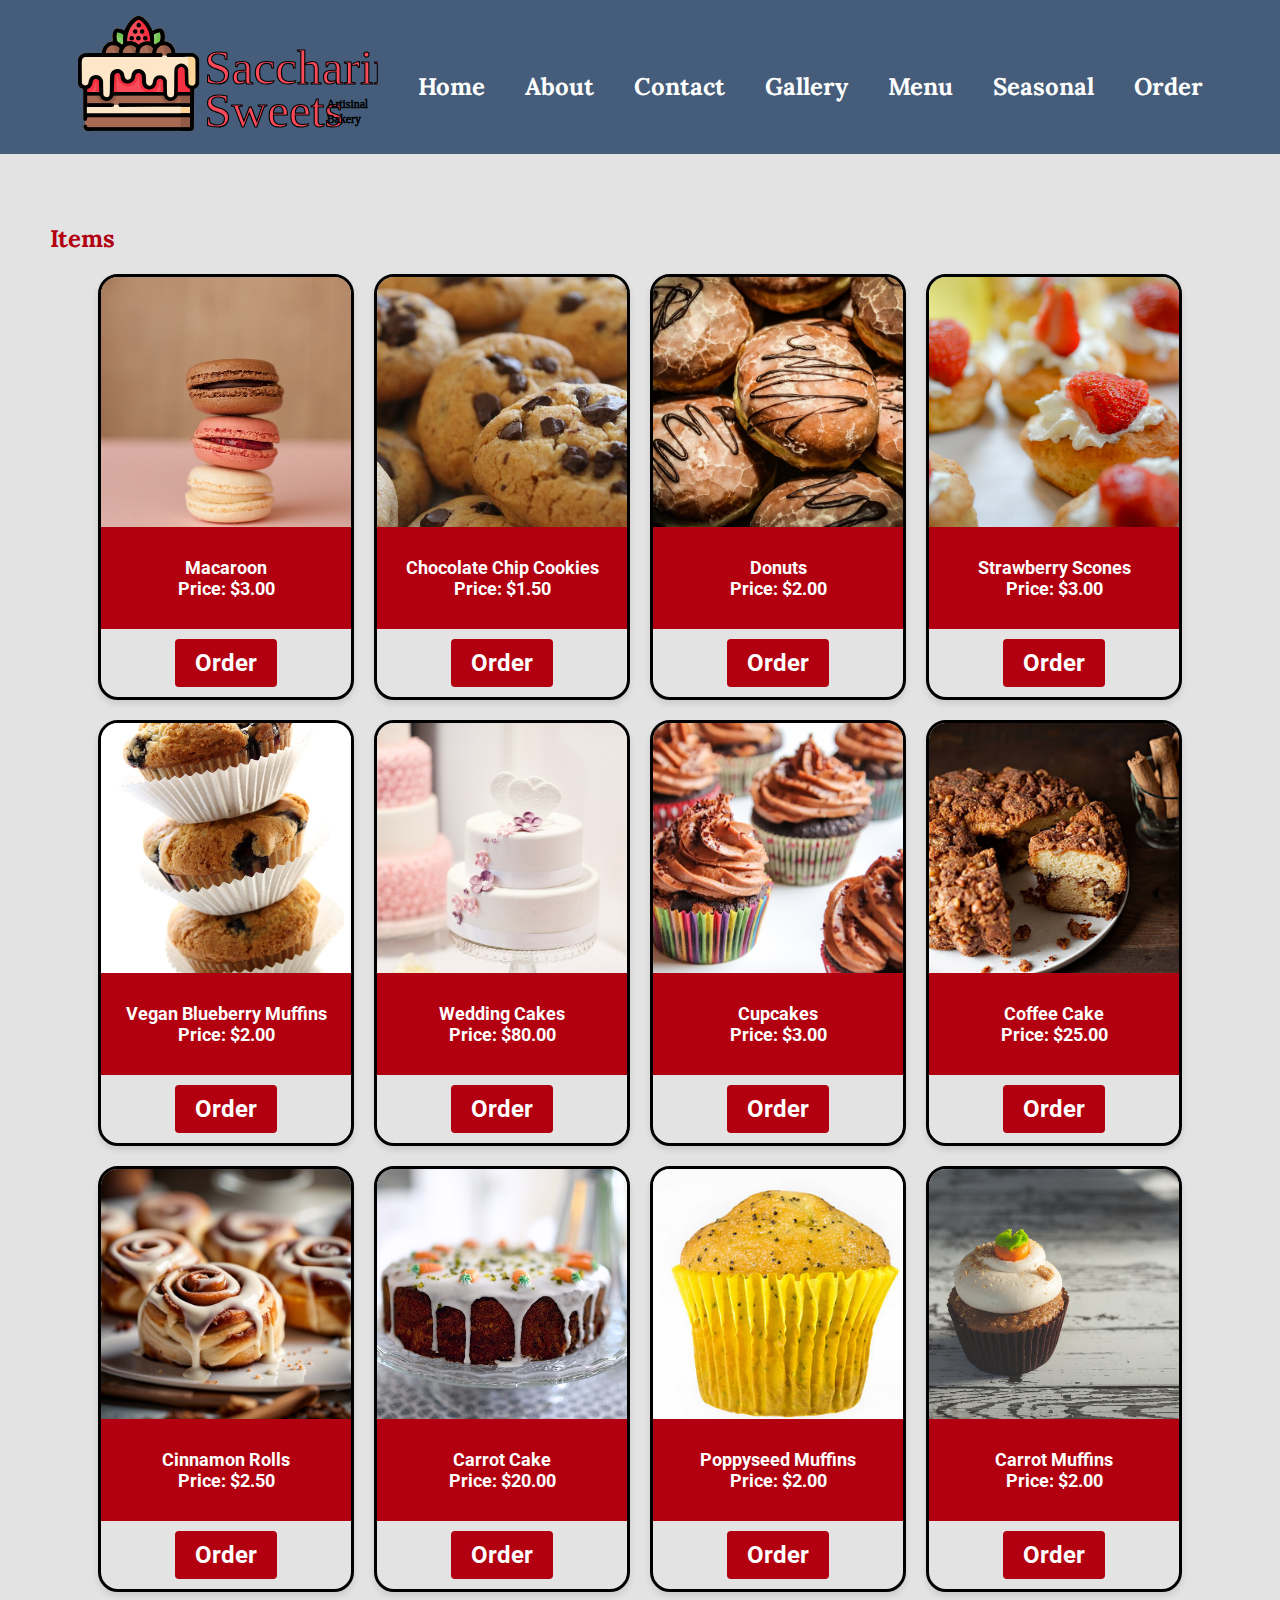
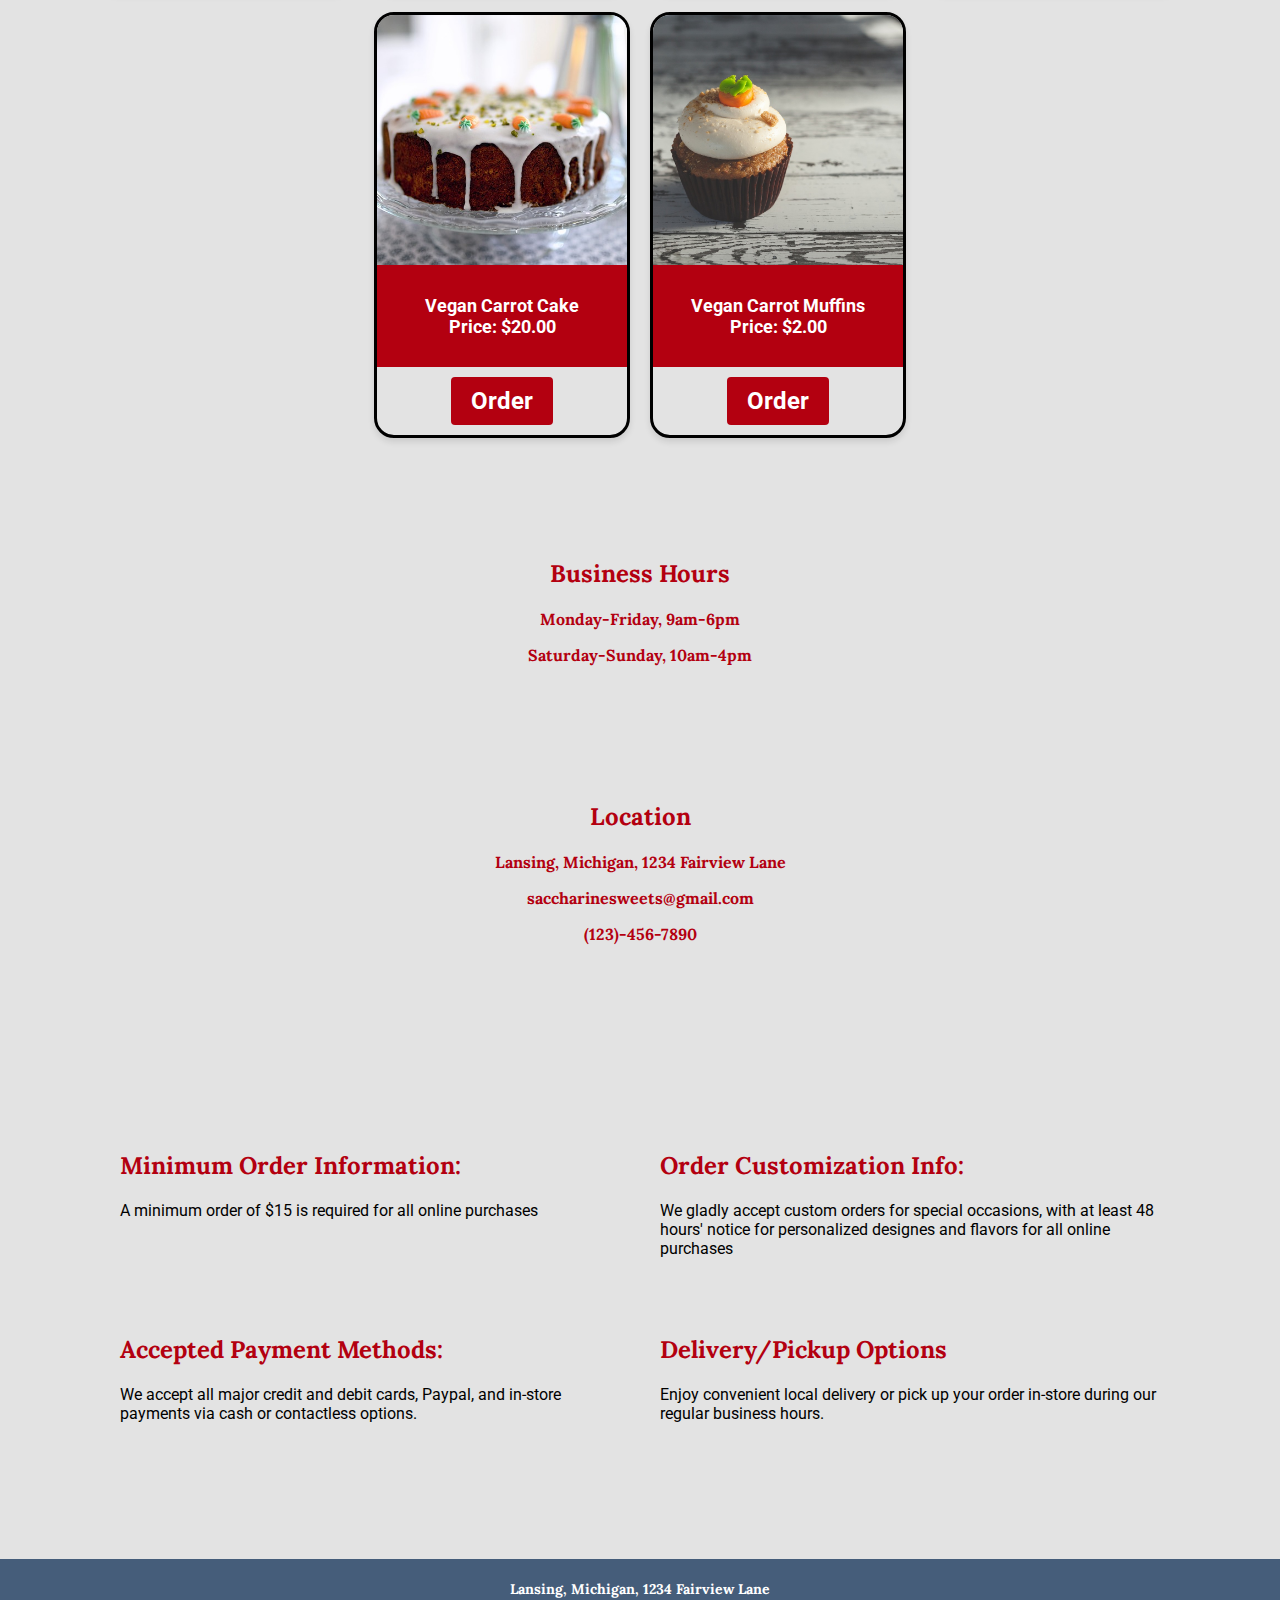
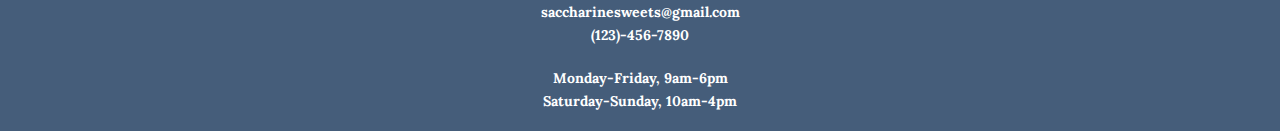
<file: order.html>
<!DOCTYPE html>
<html lang="en">
<head>
    <meta charset="UTF-8">
    <meta name="viewport" content="width=device-width, initial-scale=1.0">
    <link rel="icon" type="image/x-icon" href="images/favicon.ico">
    <title>Saccharine Sweets | Order</title>
    <link rel="stylesheet" href="styles.css">
    <link rel="stylesheet" href="fonts.css">
    <link rel="preconnect" href="https://fonts.googleapis.com">
    <link rel="preconnect" href="https://fonts.gstatic.com" crossorigin>
    <link href="https://fonts.googleapis.com/css2?family=Lora:ital,wght@0,400..700;1,400..700&family=Roboto:ital,wght@0,100;0,300;0,400;0,500;0,700;0,900;1,100;1,300;1,400;1,500;1,700;1,900&display=swap" rel="stylesheet">
</head>
<body>
    <div class="m-navbar">
        <a onclick="toggleOverlay()">
            <img src="images/more.png" alt="Mobile dropdown">
        </a>
    </div>
    <div id="m-overlay" class="m-overlay">
        <button tabindex="-1" class="m-close-btn" onclick="toggleOverlay()"><img src="images/close.png" alt="Close"></button>
        <div class="m-overlay-content">
            <a tabindex="-1" href="#" onclick="toggleOverlay(); document.body.focus()"><img src="images/SaccharineSweetsLogoColor.svg" alt="Logo"></a>
            <a tabindex="-1" class="m-link f-size-32 ff-r-bold" href="index.html">Home</a>
            <a tabindex="-1" class="m-link f-size-32 ff-r-bold" href="about.html">About</a>
            <a tabindex="-1" class="m-link f-size-32 ff-r-bold" href="contact.html">Contact</a>
            <a tabindex="-1" class="m-link f-size-32 ff-r-bold" href="gallery.html">Gallery</a>
            <a tabindex="-1" class="m-link f-size-32 ff-r-bold" href="menu.html">Menu</a>
            <a tabindex="-1" class="m-link f-size-32 ff-r-bold" href="seasonal.html">Seasonal</a>
            <a tabindex="-1" class="m-link f-size-32 ff-r-bold" href="order.html">Order</a>
        </div>
    </div>
    <header>
        <nav>
            <a href="index.html"><img src="images/SaccharineSweetsLogoColor.svg" alt="Saccharine Sweets Logo"></a>
            <div id="navbar-links">
                <a href="index.html">Home</a>
                <a href="about.html">About</a>
                <a href="contact.html">Contact</a>
                <a href="gallery.html">Gallery</a>
                <a href="menu.html">Menu</a>
                <a href="seasonal.html">Seasonal</a>
                <a href="order.html">Order</a>
            </div>
        </nav>
    </header>
    <main>
        <section class="flex-row-center">
            <div class="p-50">
                <h2 id="seasonal" class="color-primary">Items</h2>
                <div class="gallery-row">
                    <div class="gallery-card">
                        <div class="gallery-img-container">
                            <img src="images/food/macaroon.jpg" alt="Macaroon">
                        </div>
                        <div class="gallery-card-title">
                            <div>Macaroon</div>
                            <div>Price: $3.00</div>
                        </div>
                        <div class="p-20">
                            <a class="link-btn order-btn">Order</a>
                        </div>
                    </div>
                    <div class="gallery-card">
                        <div class="gallery-img-container">
                            <img src="images/food/cookies.jpg" alt="Cookies">
                        </div>
                        <div class="gallery-card-title">
                            <div>Chocolate Chip Cookies</div>
                            <div>Price: $1.50</div>
                        </div>
                        <div class="p-20">
                            <a class="link-btn order-btn">Order</a>
                        </div>
                    </div>
                    <div class="gallery-card">
                        <div class="gallery-img-container">
                            <img src="images/food/donuts.jpg" alt="Donuts">
                        </div>
                        <div class="gallery-card-title">
                            <div>Donuts</div>
                            <div>Price: $2.00</div>
                        </div>
                        <div class="p-20">
                            <a class="link-btn order-btn">Order</a>
                        </div>
                    </div>
                    <div class="gallery-card">
                        <div class="gallery-img-container">
                            <img src="images/food/strawberry-scone.jpg" alt="Strawberry Scones">
                        </div>
                        <div class="gallery-card-title">
                            <div>Strawberry Scones</div>
                            <div>Price: $3.00</div>
                        </div>
                        <div class="p-20">
                            <a class="link-btn order-btn">Order</a>
                        </div>
                    </div>
                    <div class="gallery-card">
                        <div class="gallery-img-container">
                            <img src="images/food/vegan-blueberry-muffin.jpg" alt="Vegan Blueberry Muffins">
                        </div>
                        <div class="gallery-card-title">
                            <div>Vegan Blueberry Muffins</div>
                            <div>Price: $2.00</div>
                        </div>
                        <div class="p-20">
                            <a class="link-btn order-btn">Order</a>
                        </div>
                    </div>
                    <div class="gallery-card">
                        <div class="gallery-img-container">
                            <img src="images/food/wedding-cake.jpg" alt="Wedding Cakes">
                        </div>
                        <div class="gallery-card-title">
                            <div>Wedding Cakes</div>
                            <div>Price: $80.00</div>
                        </div>
                        <div class="p-20">
                            <a class="link-btn order-btn">Order</a>
                        </div>
                    </div>
                    <div class="gallery-card">
                        <div class="gallery-img-container">
                            <img src="images/food/cupcakes.jpg" alt="Cupcakes">
                        </div>
                        <div class="gallery-card-title">
                            <div>Cupcakes</div>
                            <div>Price: $3.00</div>
                        </div>
                        <div class="p-20">
                            <a class="link-btn order-btn">Order</a>
                        </div>
                    </div>
                    <div class="gallery-card">
                        <div class="gallery-img-container">
                            <img src="images/food/coffee-cake.png" alt="Coffee Cake">
                        </div>
                        <div class="gallery-card-title">
                            <div>Coffee Cake</div>
                            <div>Price: $25.00</div>
                        </div>
                        <div class="p-20">
                            <a class="link-btn order-btn">Order</a>
                        </div>
                    </div>
                    <div class="gallery-card">
                        <div class="gallery-img-container">
                            <img src="images/food/cinnamon-roll.jpg" alt="Cinnamon Rolls">
                        </div>
                        <div class="gallery-card-title">
                            <div>Cinnamon Rolls</div>
                            <div>Price: $2.50</div>
                        </div>
                        <div class="p-20">
                            <a class="link-btn order-btn">Order</a>
                        </div>
                    </div>
                    <div class="gallery-card">
                        <div class="gallery-img-container">
                            <img src="images/food/cake.jpg" alt="Carrot Cake">
                        </div>
                        <div class="gallery-card-title">
                            <div>Carrot Cake</div>
                            <div>Price: $20.00</div>
                        </div>
                        <div class="p-20">
                            <a class="link-btn order-btn">Order</a>
                        </div>
                    </div>
                    <div class="gallery-card">
                        <div class="gallery-img-container">
                            <img src="images/food/poppyseed-muffin.png" alt="Poppyseed Muffins">
                        </div>
                        <div class="gallery-card-title">
                            <div>Poppyseed Muffins</div>
                            <div>Price: $2.00</div>
                        </div>
                        <div class="p-20">
                            <a class="link-btn order-btn">Order</a>
                        </div>
                    </div>
                    <div class="gallery-card">
                        <div class="gallery-img-container">
                            <img src="images/food/carrot-muffin.jpg" alt="Carrot Muffins">
                        </div>
                        <div class="gallery-card-title">
                            <div>Carrot Muffins</div>
                            <div>Price: $2.00</div>
                        </div>
                        <div class="p-20">
                            <a class="link-btn order-btn">Order</a>
                        </div>
                    </div>
                    <div class="gallery-card">
                        <div class="gallery-img-container">
                            <img src="images/food/cake.jpg" alt="Vegan Carrot Cake">
                        </div>
                        <div class="gallery-card-title">
                            <div>Vegan Carrot Cake</div>
                            <div>Price: $20.00</div>
                        </div>
                        <div class="p-20">
                            <a class="link-btn order-btn">Order</a>
                        </div>
                    </div>
                    <div class="gallery-card">
                        <div class="gallery-img-container">
                            <img src="images/food/carrot-muffin.jpg" alt="Vegan Carrot Muffins">
                        </div>
                        <div class="gallery-card-title">
                            <div>Vegan Carrot Muffins</div>
                            <div>Price: $2.00</div>
                        </div>
                        <div class="p-20">
                            <a class="link-btn order-btn">Order</a>
                        </div>
                    </div>
                </div>
            </div>
        </section>
        <section class="flex-column-center p-50 color-primary text-align-center ff-l-bold f-size-16">
            <h2 class="text-align-center">Business Hours</h2>
            <p>Monday-Friday, 9am-6pm</p>
            <p>Saturday-Sunday, 10am-4pm</p>
        </section>
        <section class="flex-column-center p-50 color-primary text-align-center ff-l-bold f-size-16">
            <h2 class="text-align-center">Location</h2>
            <p>Lansing, Michigan, 1234 Fairview Lane</p>
            <p>saccharinesweets@gmail.com</p>
            <p>(123)-456-7890</p>
        </section>
        <section class="flex-row-center p-50">
            <div class="order-info">
                <div>
                    <h2 class="color-primary">Minimum Order Information:</h2>
                    <p>A minimum order of $15 is required for all online purchases</p>
                </div> 
                <div>
                    <h2 class="color-primary">Order Customization Info:</h2>
                    <p>We gladly accept custom orders for special occasions, with at least 48 hours' notice for personalized designes and flavors for all online purchases</p>
                </div>
                <div>
                    <h2 class="color-primary">Accepted Payment Methods:</h2>
                    <p>We accept all major credit and debit cards, Paypal, and in-store payments via cash or contactless options.</p>
                </div>
                <div>
                    <h2 class="color-primary">Delivery/Pickup Options</h2>
                    <p>Enjoy convenient local delivery or pick up your order in-store during our regular business hours.</p>
                </div>  
            </div>         
        </section>
    </main>
    <footer class="color-white ff-l-bold f-size-14">
        <div class="flex-column-center text-align-center">
            <p>Lansing, Michigan, 1234 Fairview Lane</p>
            <p>saccharinesweets@gmail.com</p>
            <p>(123)-456-7890</p>
        </div>
        <div class="flex-column-center text-align-center">
            <p>Monday-Friday, 9am-6pm</p>
            <p>Saturday-Sunday, 10am-4pm</p>
        </div>
    </footer>
    <script src="scripts.js"></script>
</body>
</html>
</file>
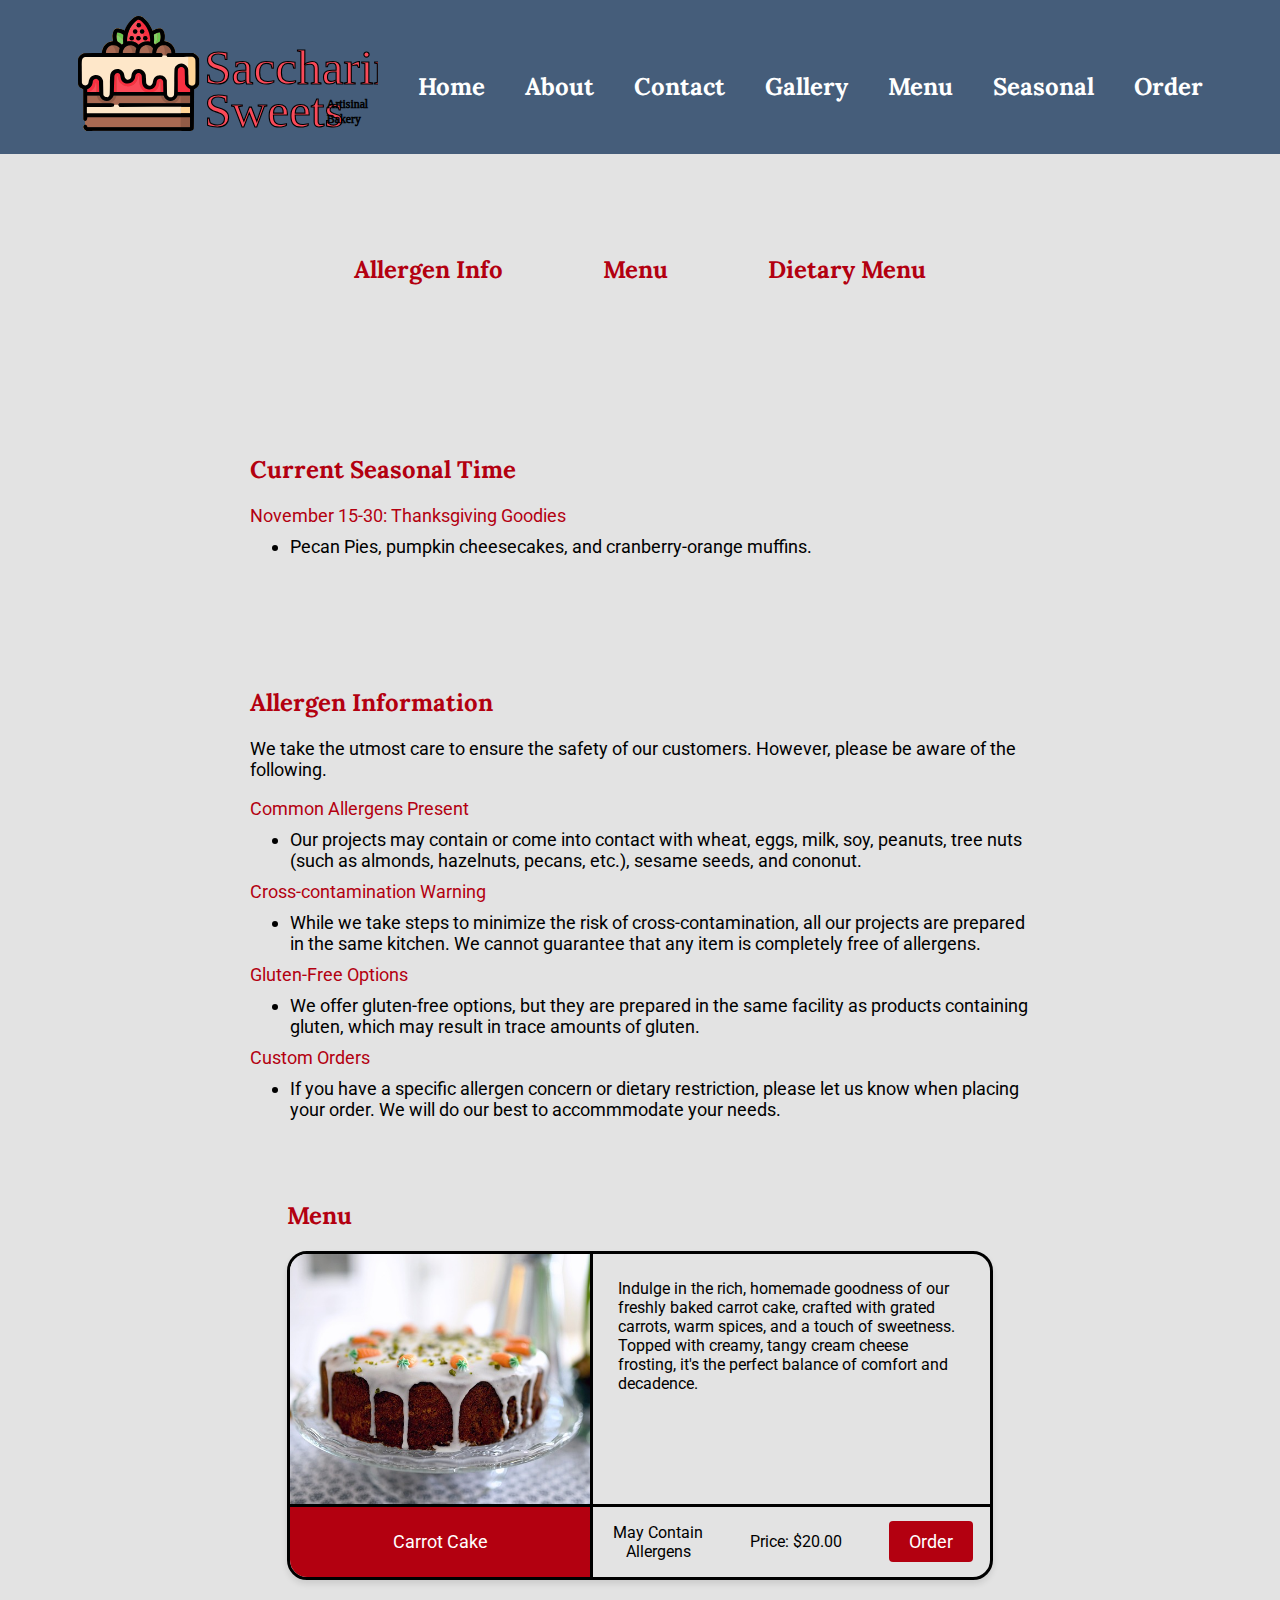
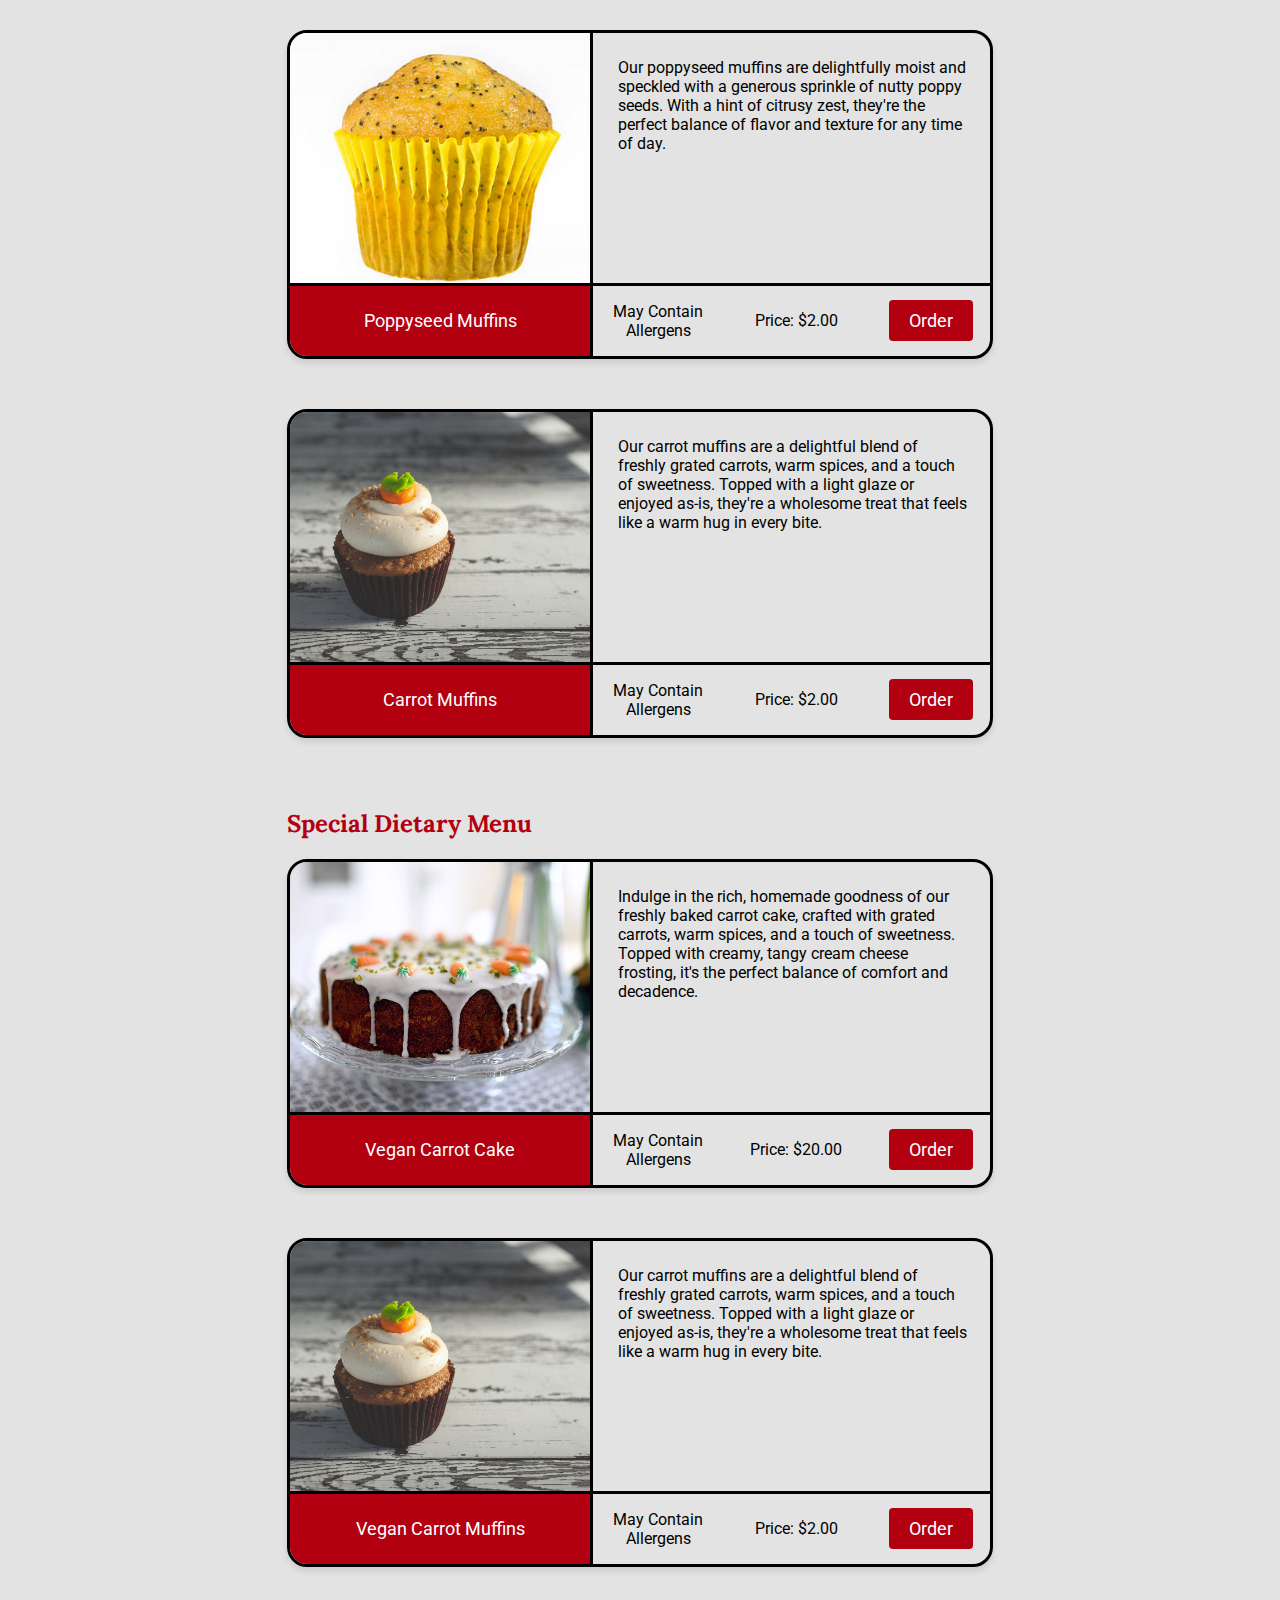
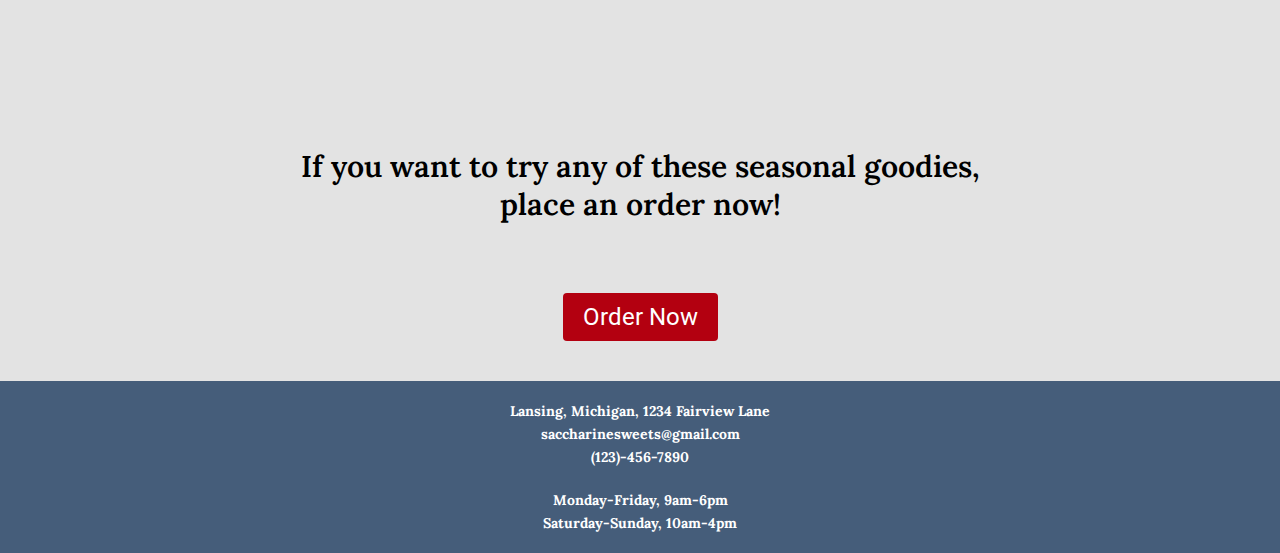
<file: seasonal.html>
<!DOCTYPE html>
<html lang="en">
<head>
    <meta charset="UTF-8">
    <meta name="viewport" content="width=device-width, initial-scale=1.0">
    <link rel="icon" type="image/x-icon" href="images/favicon.ico">
    <title>Saccharine Sweets | Seasonal</title>
    <link rel="stylesheet" href="styles.css">
    <link rel="stylesheet" href="fonts.css">
    <link rel="preconnect" href="https://fonts.googleapis.com">
    <link rel="preconnect" href="https://fonts.gstatic.com" crossorigin>
    <link href="https://fonts.googleapis.com/css2?family=Lora:ital,wght@0,400..700;1,400..700&family=Roboto:ital,wght@0,100;0,300;0,400;0,500;0,700;0,900;1,100;1,300;1,400;1,500;1,700;1,900&display=swap" rel="stylesheet">
</head>
<body>
    <div class="m-navbar">
        <a onclick="toggleOverlay()">
            <img src="images/more.png" alt="Mobile dropdown">
        </a>
    </div>
    <div id="m-overlay" class="m-overlay">
        <button tabindex="-1" class="m-close-btn" onclick="toggleOverlay()"><img src="images/close.png" alt="Close"></button>
        <div class="m-overlay-content">
            <a tabindex="-1" href="#" onclick="toggleOverlay(); document.body.focus()"><img src="images/SaccharineSweetsLogoColor.svg" alt="Logo"></a>
            <a tabindex="-1" class="m-link f-size-32 ff-r-bold" href="index.html">Home</a>
            <a tabindex="-1" class="m-link f-size-32 ff-r-bold" href="about.html">About</a>
            <a tabindex="-1" class="m-link f-size-32 ff-r-bold" href="contact.html">Contact</a>
            <a tabindex="-1" class="m-link f-size-32 ff-r-bold" href="gallery.html">Gallery</a>
            <a tabindex="-1" class="m-link f-size-32 ff-r-bold" href="menu.html">Menu</a>
            <a tabindex="-1" class="m-link f-size-32 ff-r-bold" href="seasonal.html">Seasonal</a>
            <a tabindex="-1" class="m-link f-size-32 ff-r-bold" href="order.html">Order</a>
        </div>
    </div>
    <header>
        <nav>
            <a href="index.html"><img src="images/SaccharineSweetsLogoColor.svg" alt="Saccharine Sweets Logo"></a>
            <div id="navbar-links">
                <a href="index.html">Home</a>
                <a href="about.html">About</a>
                <a href="contact.html">Contact</a>
                <a href="gallery.html">Gallery</a>
                <a href="menu.html">Menu</a>
                <a href="seasonal.html">Seasonal</a>
                <a href="order.html">Order</a>
            </div>
        </nav>
    </header>
    <main>
        <div class="flex-row-center color-primary text-align-center ff-l-bold f-size-16 p-50">
            <a class="jump-link p-50" href="#allergen">Allergen Info</a>
            <a class="jump-link p-50" href="#menu">Menu</a>
            <a class="jump-link p-50" href="#dietary">Dietary Menu</a>
        </div>
        <section class="flex-row-center">
            <div class="content-block">
                <h2 class="color-primary">Current Seasonal Time</h2>
                <ul class="allergen-list f-size-18">
                    <li>
                        <div class="color-primary">November 15-30: Thanksgiving Goodies</div>
                        <ul>
                            <li>Pecan Pies, pumpkin cheesecakes, and cranberry-orange muffins.</li>
                        </ul>
                    </li>
                </ul>
            </div>
        </section>
        <section class="flex-row-center">
            <div class="content-block">
                <h2 id="allergen" class="color-primary">Allergen Information</h2>
                <p class="f-size-18">We take the utmost care to ensure the safety of our customers. However, please be aware of the following.</p>
                <ul class="allergen-list f-size-18">
                    <li>
                        <div class="color-primary">Common Allergens Present</div>
                        <ul>
                            <li>Our projects may contain or come into contact with wheat, eggs, milk, soy, peanuts, tree nuts (such as almonds, hazelnuts, pecans, etc.), sesame seeds, and cononut.</li>
                        </ul>
                    </li>
                    <li>
                        <div class="color-primary">Cross-contamination Warning</div>
                        <ul>
                            <li>While we take steps to minimize the risk of cross-contamination, all our projects are prepared in the same kitchen. We cannot guarantee that any item is completely free of allergens.</li>
                        </ul>
                    </li>
                    <li>
                        <div class="color-primary">Gluten-Free Options</div>
                        <ul>
                            <li>We offer gluten-free options, but they are prepared in the same facility as products containing gluten, which may result in trace amounts of gluten.</li>
                        </ul>
                    </li>
                    <li>
                        <div class="color-primary">Custom Orders</div>
                        <ul>
                            <li>If you have a specific allergen concern or dietary restriction, please let us know when placing your order. We will do our best to accommmodate your needs.</li>
                        </ul>
                    </li>
                </ul>
            </div>
        </section>
        <section class="flex-col-center">
            <div>
                <h2 id="menu" class="color-primary">Menu</h2>
                <div class="menu-card">
                    <div>
                        <div class="menu-img-container">
                            <img src="images/food/cake.jpg" alt="Carrot Cake">
                        </div>
                        <div class="menu-card-bottom flex-row-center text-align-center">Carrot Cake</div>
                    </div>
                    <div>
                        <div class="menu-card-container-info">
                            <div class="p-25">Indulge in the rich, homemade goodness of our freshly baked carrot cake, crafted with grated carrots, warm spices, and a touch of sweetness. Topped with creamy, tangy cream cheese frosting, it's the perfect balance of comfort and decadence.</div>
                        </div>
                        <div class="menu-card-bottom-info">
                            <div class="menu-info-item-pad text-align-center">May Contain<br>Allergens</div>
                            <div class="menu-info-item-pad text-align-center">Price: $20.00</div>
                            <div class="menu-info-item-pad text-align-center"><a class="link-btn-sm" href="order.html">Order</a></div>
                        </div>
                    </div>
                </div>
                <div class="menu-card">
                    <div>
                        <div class="menu-img-container">
                            <img src="images/food/poppyseed-muffin.png" alt="Poppyseed Muffins">
                        </div>
                        <div class="menu-card-bottom flex-row-center text-align-center">Poppyseed Muffins</div>
                    </div>
                    <div>
                        <div class="menu-card-container-info">
                            <div class="p-25">Our poppyseed muffins are delightfully moist and speckled with a generous sprinkle of nutty poppy seeds. With a hint of citrusy zest, they're the perfect balance of flavor and texture for any time of day.</div>
                        </div>
                        <div class="menu-card-bottom-info">
                            <div class="menu-info-item-pad text-align-center">May Contain<br>Allergens</div>
                            <div class="menu-info-item-pad text-align-center">Price: $2.00</div>
                            <div class="menu-info-item-pad text-align-center"><a class="link-btn-sm" href="order.html">Order</a></div>
                        </div>
                    </div>
                </div>
                <div class="menu-card">
                    <div>
                        <div class="menu-img-container">
                            <img src="images/food/carrot-muffin.jpg" alt="Carrot Muffins">
                        </div>
                        <div class="menu-card-bottom flex-row-center text-align-center">Carrot Muffins</div>
                    </div>
                    <div>
                        <div class="menu-card-container-info">
                            <div class="p-25">Our carrot muffins are a delightful blend of freshly grated carrots, warm spices, and a touch of sweetness. Topped with a light glaze or enjoyed as-is, they're a wholesome treat that feels like a warm hug in every bite.</div>
                        </div>
                        <div class="menu-card-bottom-info">
                            <div class="menu-info-item-pad text-align-center">May Contain<br>Allergens</div>
                            <div class="menu-info-item-pad text-align-center">Price: $2.00</div>
                            <div class="menu-info-item-pad text-align-center"><a class="link-btn-sm" href="order.html">Order</a></div>
                        </div>
                    </div>
                </div>
            </div>
        </section>
        <section class="flex-col-center">
            <div>
                <h2 id="dietary" class="color-primary">Special Dietary Menu</h2>
                <div class="menu-card">
                    <div>
                        <div class="menu-img-container">
                            <img src="images/food/cake.jpg" alt="Vegan Carrot Cake">
                        </div>
                        <div class="menu-card-bottom flex-row-center text-align-center">Vegan Carrot Cake</div>
                    </div>
                    <div>
                        <div class="menu-card-container-info">
                            <div class="p-25">Indulge in the rich, homemade goodness of our freshly baked carrot cake, crafted with grated carrots, warm spices, and a touch of sweetness. Topped with creamy, tangy cream cheese frosting, it's the perfect balance of comfort and decadence.</div>
                        </div>
                        <div class="menu-card-bottom-info">
                            <div class="menu-info-item-pad text-align-center">May Contain<br>Allergens</div>
                            <div class="menu-info-item-pad text-align-center">Price: $20.00</div>
                            <div class="menu-info-item-pad text-align-center"><a class="link-btn-sm" href="order.html">Order</a></div>
                        </div>
                    </div>
                </div>
                <div class="menu-card">
                    <div>
                        <div class="menu-img-container">
                            <img src="images/food/carrot-muffin.jpg" alt="Carrot Muffins">
                        </div>
                        <div class="menu-card-bottom flex-row-center text-align-center">Vegan Carrot Muffins</div>
                    </div>
                    <div>
                        <div class="menu-card-container-info">
                            <div class="p-25">Our carrot muffins are a delightful blend of freshly grated carrots, warm spices, and a touch of sweetness. Topped with a light glaze or enjoyed as-is, they're a wholesome treat that feels like a warm hug in every bite.</div>
                        </div>
                        <div class="menu-card-bottom-info">
                            <div class="menu-info-item-pad text-align-center">May Contain<br>Allergens</div>
                            <div class="menu-info-item-pad text-align-center">Price: $2.00</div>
                            <div class="menu-info-item-pad text-align-center"><a class="link-btn-sm" href="order.html">Order</a></div>
                        </div>
                    </div>
                </div>
            </div>
        </section>
        <div class="flex-row-center text-align-center">
            <div class="content-block">
                <h3 class="f-size-30 p-50">If you want to try any of these seasonal goodies, place an order now!</h3>
                <a class="link-btn" href="order.html">Order Now</a>
            </div>
        </div>
    </main>
    <footer class="color-white ff-l-bold f-size-14">
        <div class="flex-column-center text-align-center">
            <p>Lansing, Michigan, 1234 Fairview Lane</p>
            <p>saccharinesweets@gmail.com</p>
            <p>(123)-456-7890</p>
        </div>
        <div class="flex-column-center text-align-center">
            <p>Monday-Friday, 9am-6pm</p>
            <p>Saturday-Sunday, 10am-4pm</p>
        </div>
    </footer>
    <script src="scripts.js"></script>
</body>
</html>
</file>
<file: styles.css>
body {
    background-color: #e3e3e3;
    margin: 0;
    padding: 0;
}

/********************************
**     Header/Navbar Styles    **
********************************/

header {
    background-color: #455d7a;
    padding: 1rem 0;
}

nav {
    display: flex;
    align-items: center;
    justify-content: center;
    padding: 0 50px;
}

nav img {
    width: 300px;
}

nav a {
    text-decoration: none;
    color: #fff;
    font-size: 24px;
}

nav div {
    display: flex;
    align-items: center;
    justify-content: center;
    flex-flow: row wrap;
    margin-top: 20px;
    margin-left: 40px;
    gap: 40px;
}

nav a:hover {
    color: #65ddf2;
}

#navbar-links {
    display: none;
}

/********************************
**        Footer Styles        **
********************************/

footer {
    background-color: #455d7a;
    padding: 1rem 0;
}

footer p {
    margin: 5px 0;
}

footer > div:nth-child(1) {
    margin-bottom: 25px;
}

/********************************
**        Inputs Styles        **
********************************/

label {
    display: block;
    margin-bottom: 5px;
}

input, textarea {
    width: calc(100% - 20px); /* Subtract padding on both sides */
    padding: 10px;
    border: 2px solid #b30010;
    border-radius: 8px;
    font-size: 16px;
    outline: none;
    resize: none;
}

input:focus, textarea:focus {
    border-color: #d82333;
}

button {
    background-color: #b30010;
    color: #fff;
    padding: 10px 20px;
    border: none;
    border-radius: 4px;
    font-size: 16px;
    cursor: pointer;
}

button:hover {
    background-color: #d82333;
}

/********************************
**         Main Styles         **
********************************/

h1 {
    display: none;
}

.color-primary {
    color: #b30010;
}

.color-white {
    color: #fff;
}

.flex-row-center {
    display: flex;
    flex-flow: row wrap;
    justify-content: center;
    align-items: center;
}

.flex-col-center {
    display: flex;
    flex-flow: column wrap;
    justify-content: center;
    align-items: center;
}

h2 {
    text-align: center;
}

.text-align-center {
    text-align: center;
}

.content-block {
    display: block;
    width: 780px;
    padding: 50px;
}

.content-block > p {
    text-align: center;
}

.p-50 {
    padding: 50px;
}

.p-25 {
    padding: 25px;
}

.p-20 {
    padding: 20px;
}

.home-gallery-row {
    gap: 20px;
    margin-bottom: 20px;
}

.home-gallery-row img {
    height: 200px;
}

.faq-list {
    list-style-type: none;
    margin-bottom: 20px;
    padding: 0;
}

.faq-list li {
    text-align: center;
}

.contact-map-row {
    gap: 60px;
    padding: 50px 20px;
    align-items: start;
}

.contact-map-row h2 {
    margin: 0 0 20px 0;
}

.contact-map-row img {
    width: 100%;
}


.contact-map-row div:nth-child(2) {
    width: 500px;
}

.contact-form {
    background-color: #ffffff;
    border-radius: 8px;
    box-shadow: 0 4px 8px rgba(0, 0, 0, 0.2);
    padding: 50px;
}

.contact-form h2 {
    margin: 0 0 40px 0;
}

.form-name-row {
    display: flex;
    flex-flow: column wrap;
    justify-content: space-between;
}

.form-name-row > div {
    width: 100%;
}

.form-name-row > div:nth-child(1) {
    margin-bottom: 15px;
}

.form-group {
    margin-bottom: 15px;
}

.jump-link {
    color: #b30010;
    font-size: 24px;
    text-decoration: none;
}

.jump-link:hover {
    color: #d82333;
    text-decoration: underline;
}

.gallery-card {
    width: 250px;
    border: 3px solid #000;
    border-radius: 20px;
    overflow: hidden;
    text-align: center;
    box-shadow: 0 4px 6px rgba(0, 0, 0, 0.1);
}

.gallery-img-container {
    width: 250px;
    height: 250px;
    overflow: hidden;
}

.gallery-img-container img {
    width: 100%; /* Ensures the image fills the container */
    height: 100%;
    object-fit: cover; /* Crop the image to fill the container */
    object-position: center; /* Center the image */
}

.gallery-card-title {
    background-color: #b30010;
    color: #fff;
    font-size: 18px;
    padding: 30px 10px;
}

.gallery-row {
    display: flex;
    flex-flow: row wrap;
    gap: 20px;
    justify-content: center;
}

.link-btn-sm {
    color: #fff;
    padding: 10px 20px;
    background-color: #b30010;
    text-decoration: none;
    border-radius: 4px;
    font-size: 18px;
}

.link-btn-sm:hover {
    background-color: #d82333;
}

.link-btn {
    color: #fff;
    padding: 10px 20px;
    background-color: #b30010;
    text-decoration: none;
    border-radius: 4px;
    font-size: 24px;
}

.link-btn:hover {
    background-color: #d82333;
}

.allergen-list {
    list-style-type: none;
    margin: 0;
    padding: 0;
}

.allergen-list li {
    margin-bottom: 10px;
}

.allergen-list ul {
    margin-top: 10px;
    list-style-type: disc;
}

.menu-card {
    display: flex; 
    flex-flow: column nowrap;
    width: 300px;
    border: 3px solid #000;
    border-radius: 20px;
    overflow: hidden;
    box-shadow: 0 4px 6px rgba(0, 0, 0, 0.1);
    margin-bottom: 50px;
}

.menu-img-container {
    width: 300px;
    height: 250px;
    overflow: hidden;
}

.menu-img-container img {
    width: 100%; /* Ensures the image fills the container */
    height: 100%;
    object-fit: cover; /* Crop the image to fill the container */
    object-position: center; /* Center the image */
}

.menu-card-bottom {
    background-color: #b30010;
    color: #fff;
    font-size: 18px;
    height: 70px;
    border-top: 3px solid #000;
}

.menu-card-container-info {
    width: 300px;
    height: 250px;
    overflow: hidden;
}

.menu-card-bottom-info {
    display: flex;
    flex-flow: row wrap;
    justify-content: space-between;
    align-items: center;
    font-size: 12px;
    color: #000;
    height: 70px;
    border-top: 3px solid #000;
}

.menu-info-item-pad {
    padding: 0 10px;
}

.order-info {
    display: grid;
    grid-template-columns: 1fr;
}

/***************************
**  Mobile Header Section **
****************************/
.m-navbar {
    display: block;
    position: fixed;
    top: 20px;
    right: 20px;
    z-index: 1000;
}

.m-navbar > a {
    display: block;
    border-radius: 50%;
    border: 2px solid #000;
    background-color: #4c7ab1;
    width: 40px;
    height: 40px;
    padding: 15px;
}

.m-navbar > a:hover {
    cursor: pointer;
    background-color: #3f7fce;
}

.m-navbar > a > img {
    width: 40px;
    height: 40px;
}

.m-link {
    color: #e3e3e3;
    text-decoration: none;
}

.m-link:hover {
    color: #e3e3e3;
    text-decoration: underline;
}

/***************************
**   Mobile Main Styles   **
****************************/
.m-close-btn {
    border: none;
    background: none;
    position: absolute;
    top: 20px;
    right: 20px;
    z-index: 1000;
    cursor: pointer;
}

.m-close-btn:hover {
    background: none;
}

.m-close-btn > img {
    width: 50px;
}

.m-overlay {
    display: block;
    position: fixed;
    top: 0;
    right: -100%; /* Start offscreen */
    width: 100vw;
    height: 100vh;
    background-color: #455d7a;
    color: white;
    overflow-x: hidden;
    transition: right 0.5s ease; /* Sliding effect */
    z-index: 1000;
}
  
/* When the overlay is shown */
.m-overlay.active {
    right: 0; /* Slide in from the right */
}

.m-overlay-content {
    position: relative;
    color: #000;
    display: flex;
    flex-flow: column nowrap;
    align-items: center;
    padding: 40px 0;
    gap: 40px;
}

.m-overlay-content img {
    width: 100%;
    max-width: 350px;
}

/***************************
**       Order Popup      **
****************************/
.popup {
    display: none;
    position: fixed;
    top: 50%;
    left: 50%;
    transform: translate(-50%, -50%);
    padding: 20px;
    background-color: rgba(0, 0, 0, 0.7);
    color: white;
    border-radius: 10px;
    font-size: 24px;
    text-align: center;
    z-index: 1000;
}

.popup .item-name {
    font-size: 28px;
    font-weight: bold;
}

@media (min-width: 500px) {
    h2 {
        text-align: left;
    }

    .faq-list li {
        text-align: left;
    }

    .content-block > p {
        text-align: left;
    }

    .form-name-row {
        flex-flow: row wrap;
    }

    .form-name-row > div {
        width: 45%;
    }

    .form-name-row > div:nth-child(1) {
        margin-bottom: unset;
    }

    .order-info {
        padding: 50px;
        grid-template-columns: 1fr 1fr;
    }

    .order-info > div {
        padding: 20px;
    }
}

@media (min-width: 800px) {
    #navbar-links {
        display: flex;
    }

    .m-navbar {
        display: none;
    }

    .menu-card {
        flex-flow: row nowrap;
        width: 700px;
    }
    
    .menu-img-container {
        width: 300px;
    }

    .menu-card > div:nth-child(1) > div {
        border-right: 3px solid #000;
    }

    .menu-card-container-info {
        width: 400px;
    }

    .menu-info-item-pad {
        padding: 0 20px;
    }

    .menu-card-bottom-info {
        font-size: 16px;
    }
}
</file>
<file: fonts.css>
body, textarea {
    font-family: 'Roboto', sans-serif;
    font-weight: 400;
}

header, h1, h2 {
    font-family: "Lora", serif;
    font-weight: 700;
}

h3, h4, label {
    font-family: "Lora", serif;
    font-weight: 600;
}

h5, h6 {
    font-family: "Lora", serif;
    font-weight: 400;
}

.ff-l-bold {
    font-family: "Lora", serif;
    font-weight: 700;
}

.ff-r-italic {
    font-family: "Roboto", sans-serif;
    font-style: italic;
}

.ff-r-bold, .gallery-card {
    font-family: "Roboto", sans-serif;
    font-weight: 700;
}

.f-size-12 {
    font-size: 12px;
}

.f-size-14 {
    font-size: 14px;
}

.f-size-16 {
    font-size: 16px;
}

.f-size-18 {
    font-size: 18px;
}

.f-size-20 {
    font-size: 20px;
}

.f-size-22 {
    font-size: 22px;
}

.f-size-24 {
    font-size: 24px;
}

.f-size-26 {
    font-size: 26px;
}

.f-size-28 {
    font-size: 28px;
}

.f-size-30 {
    font-size: 30px;
}

.f-size-32 {
    font-size: 32px;
}
</file>
